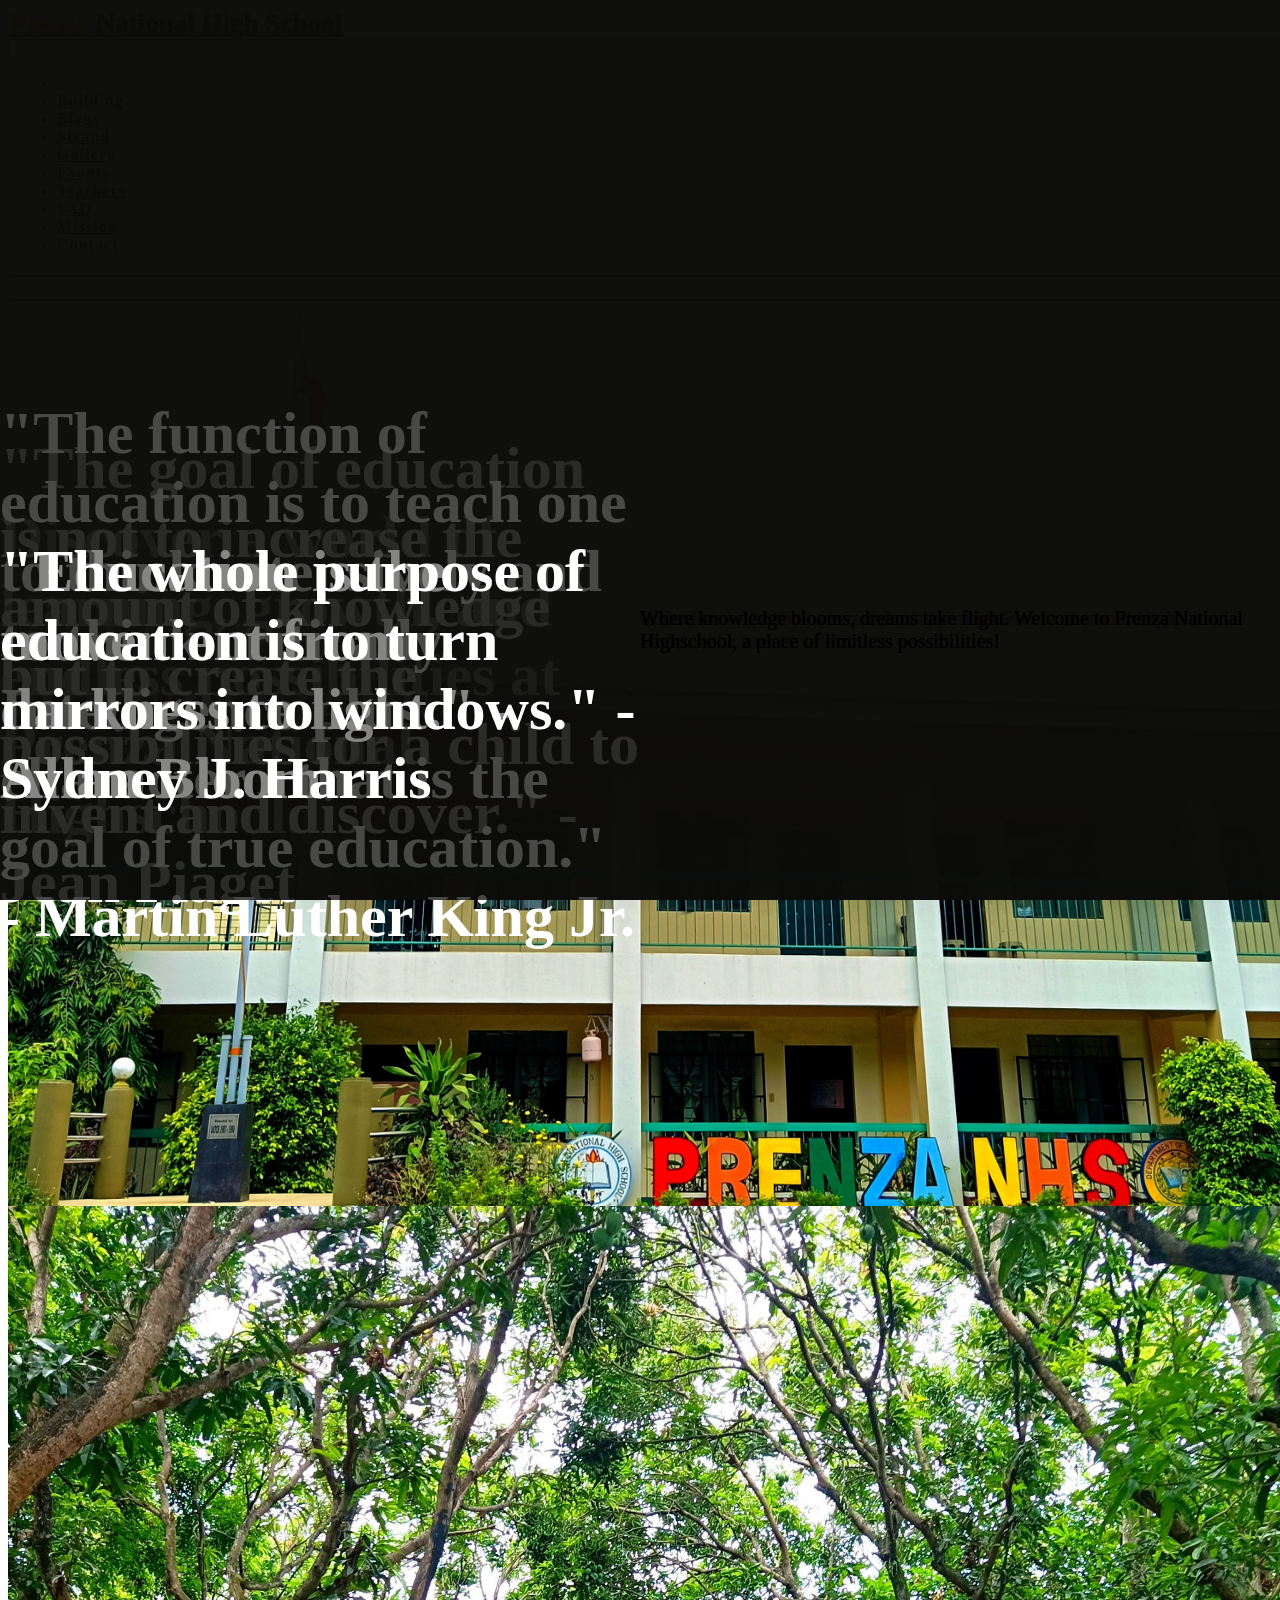
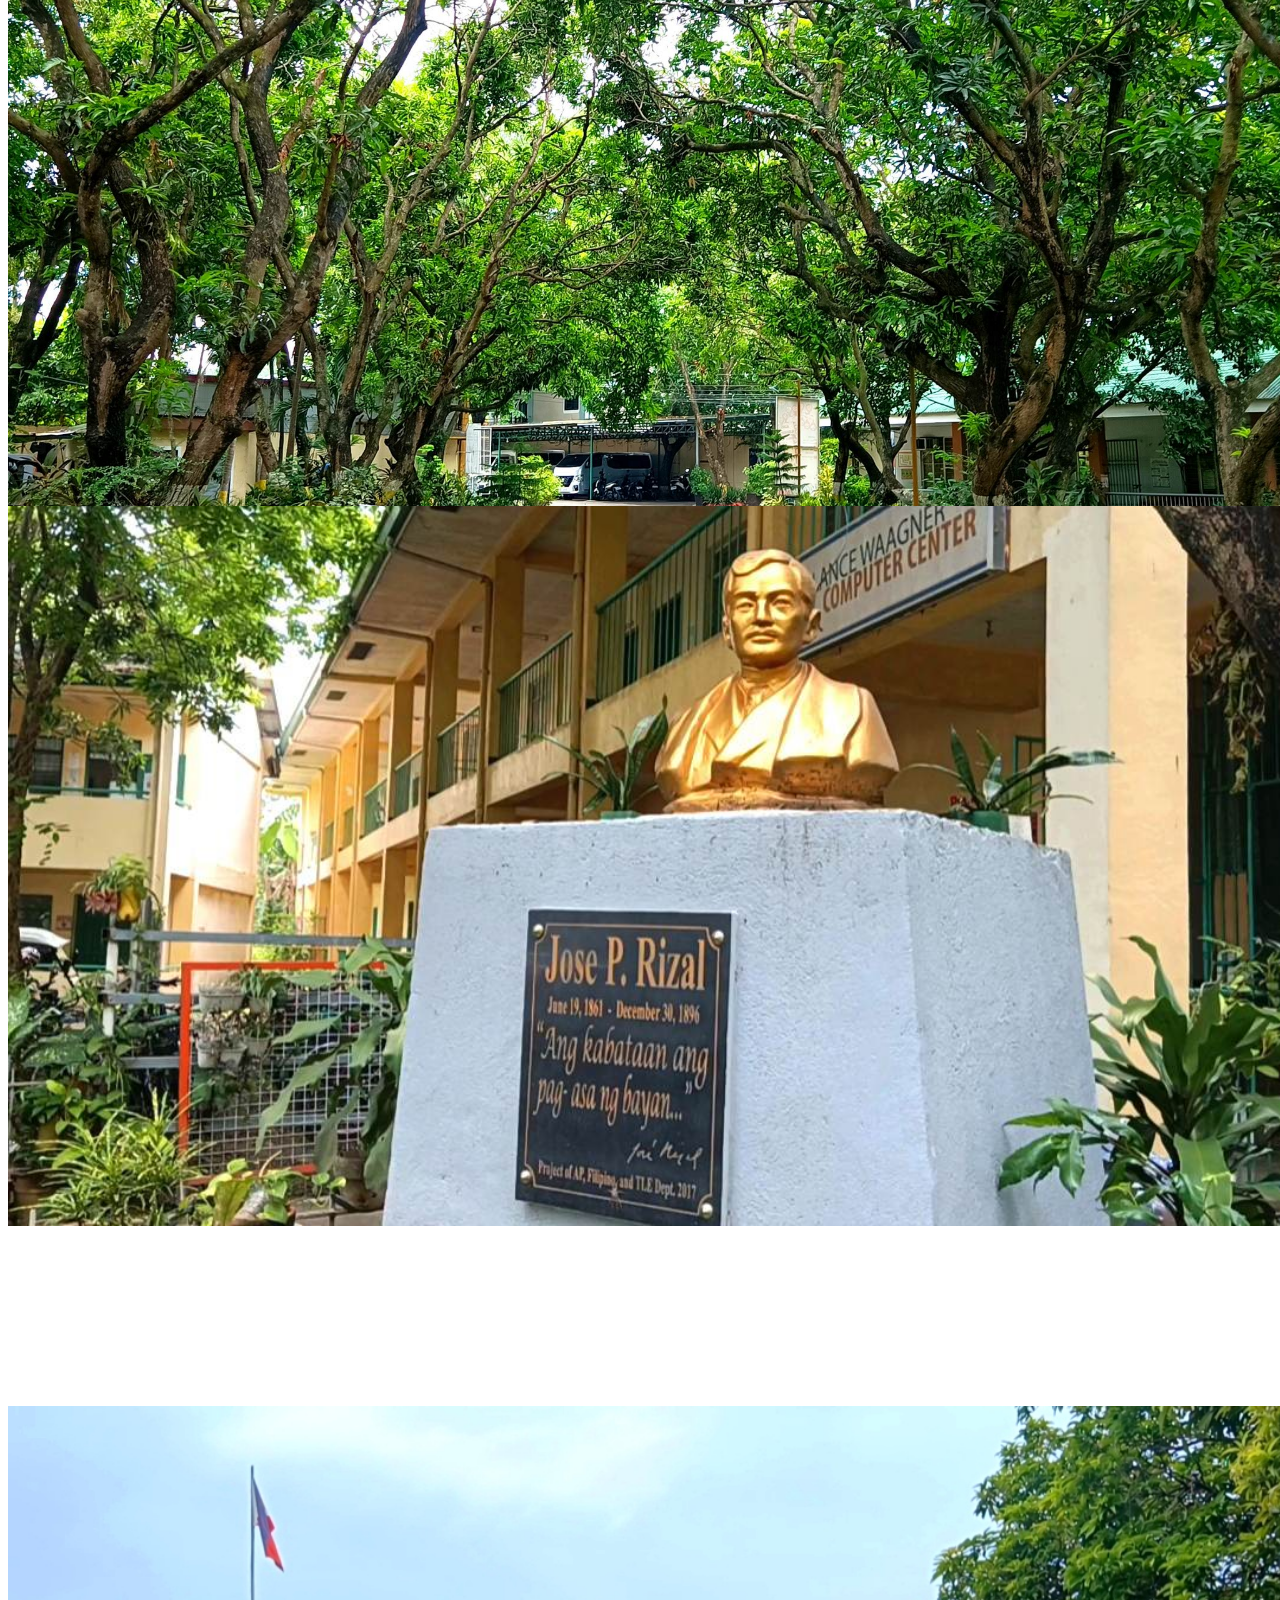
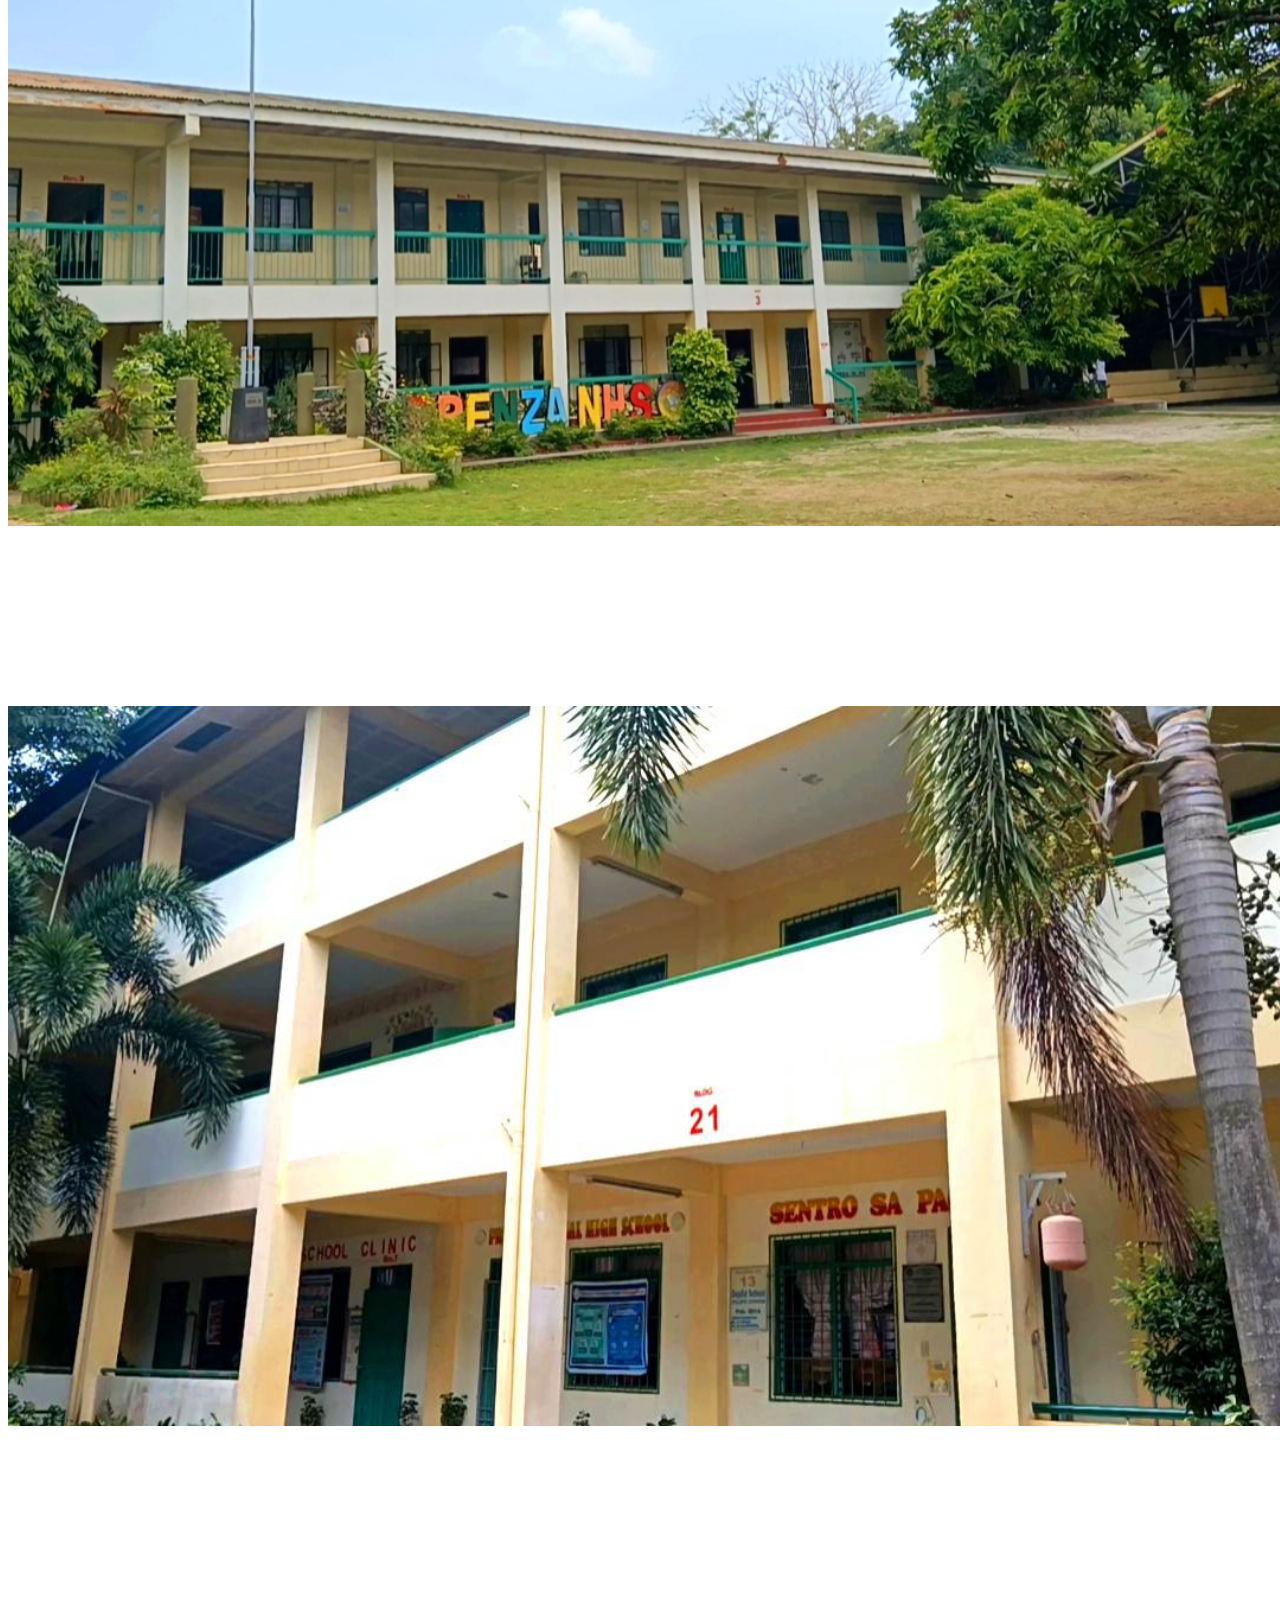
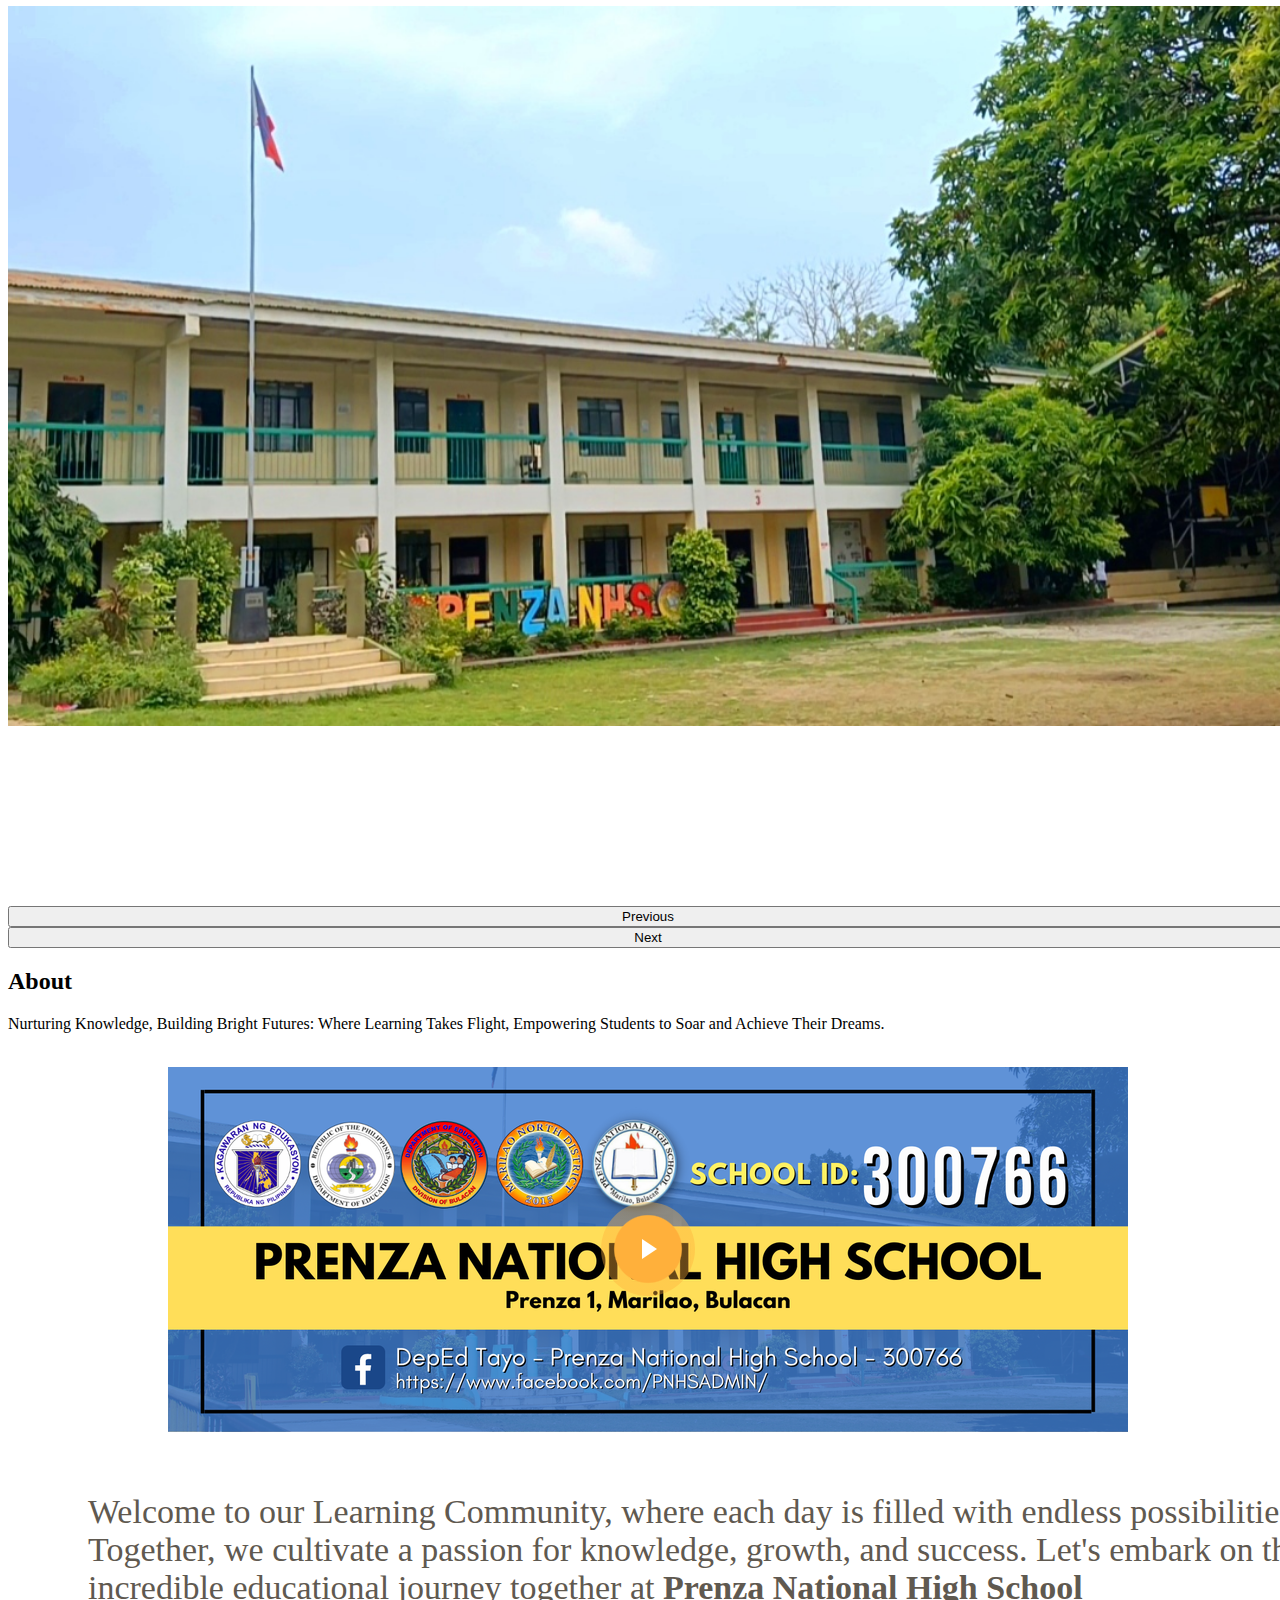
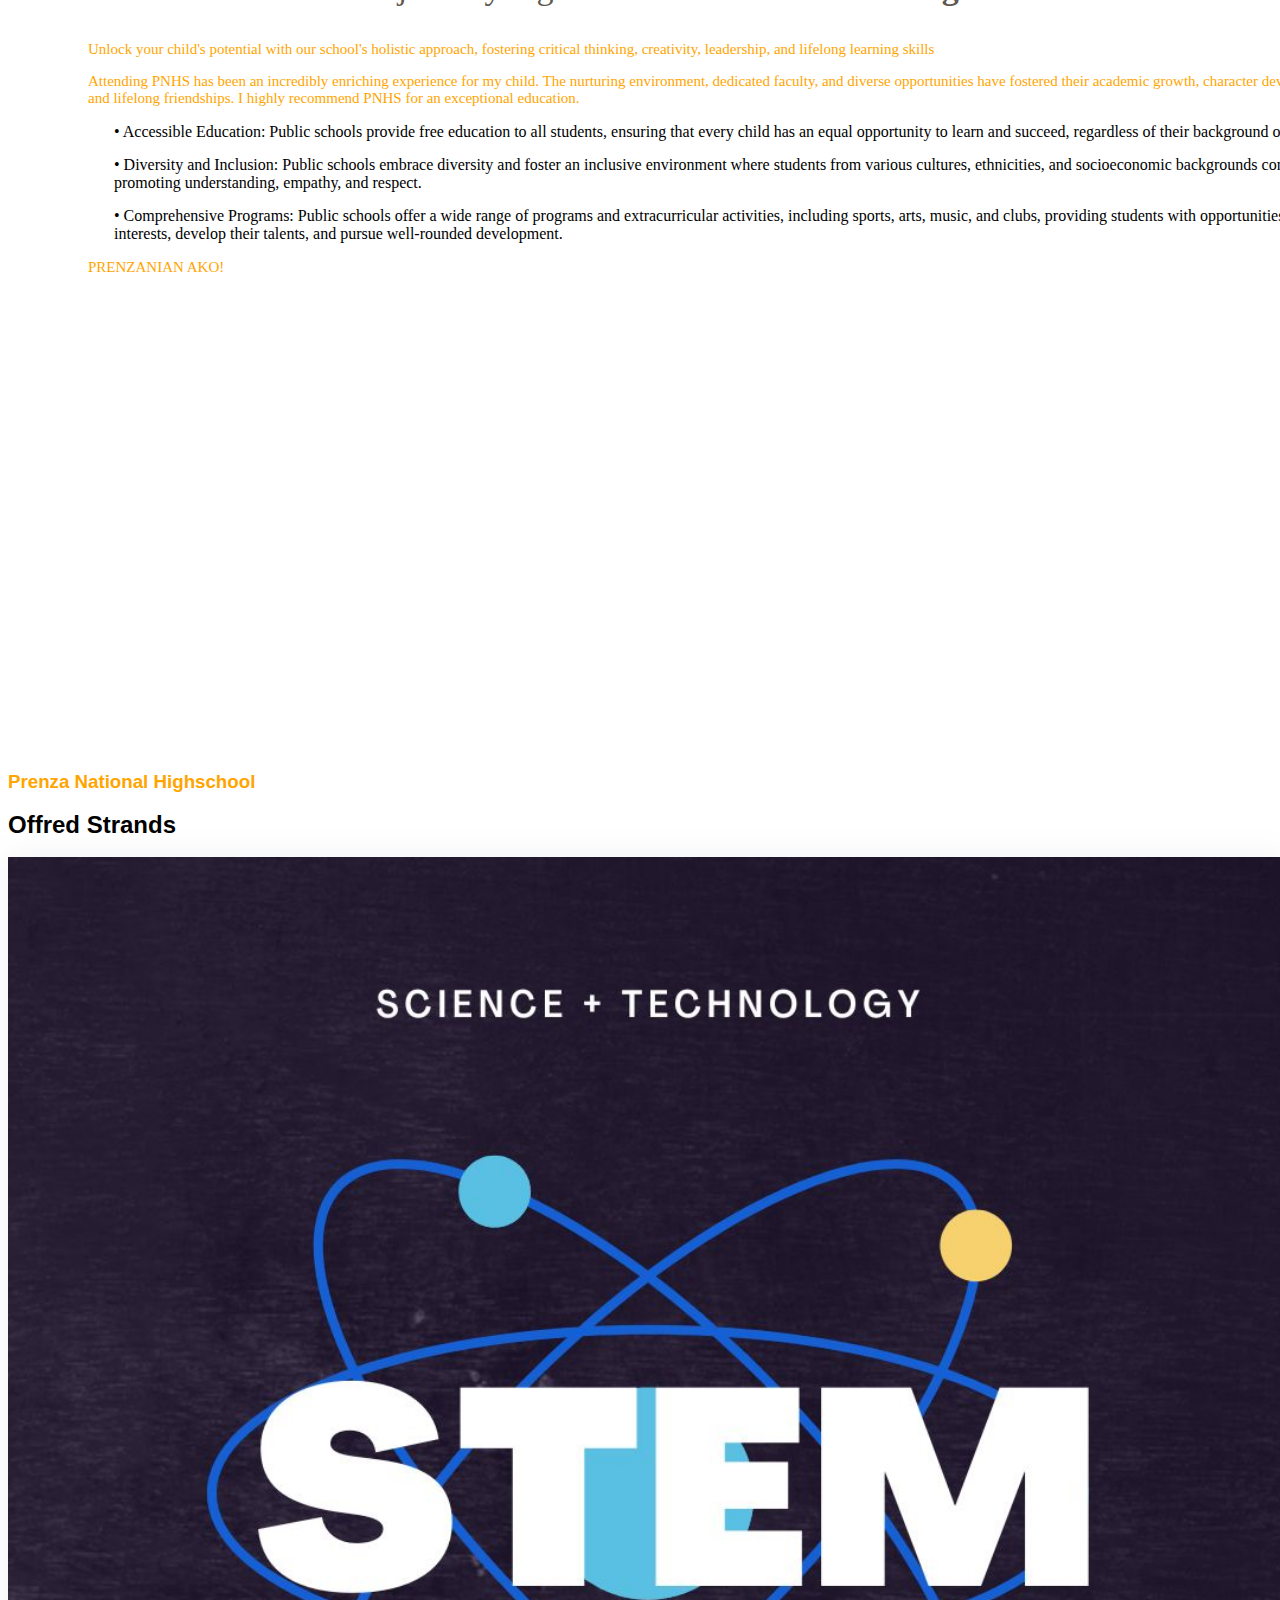
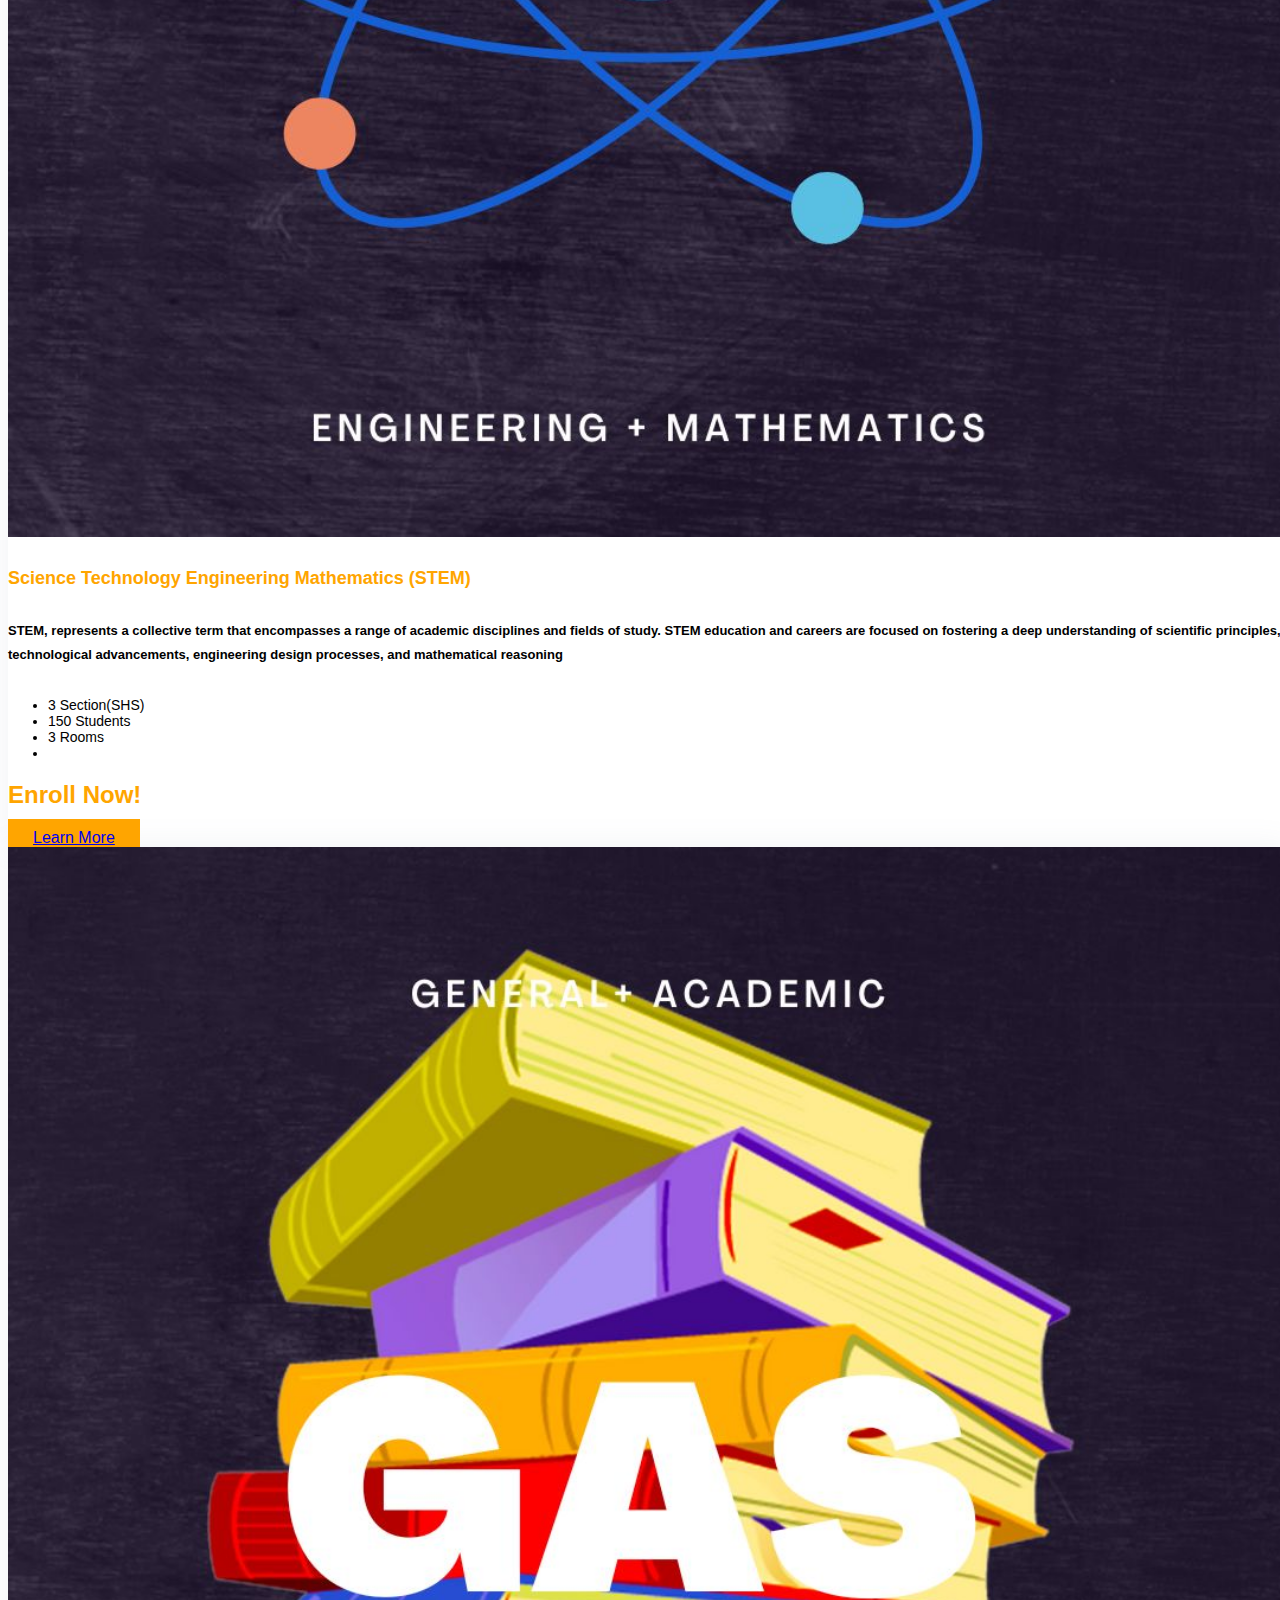
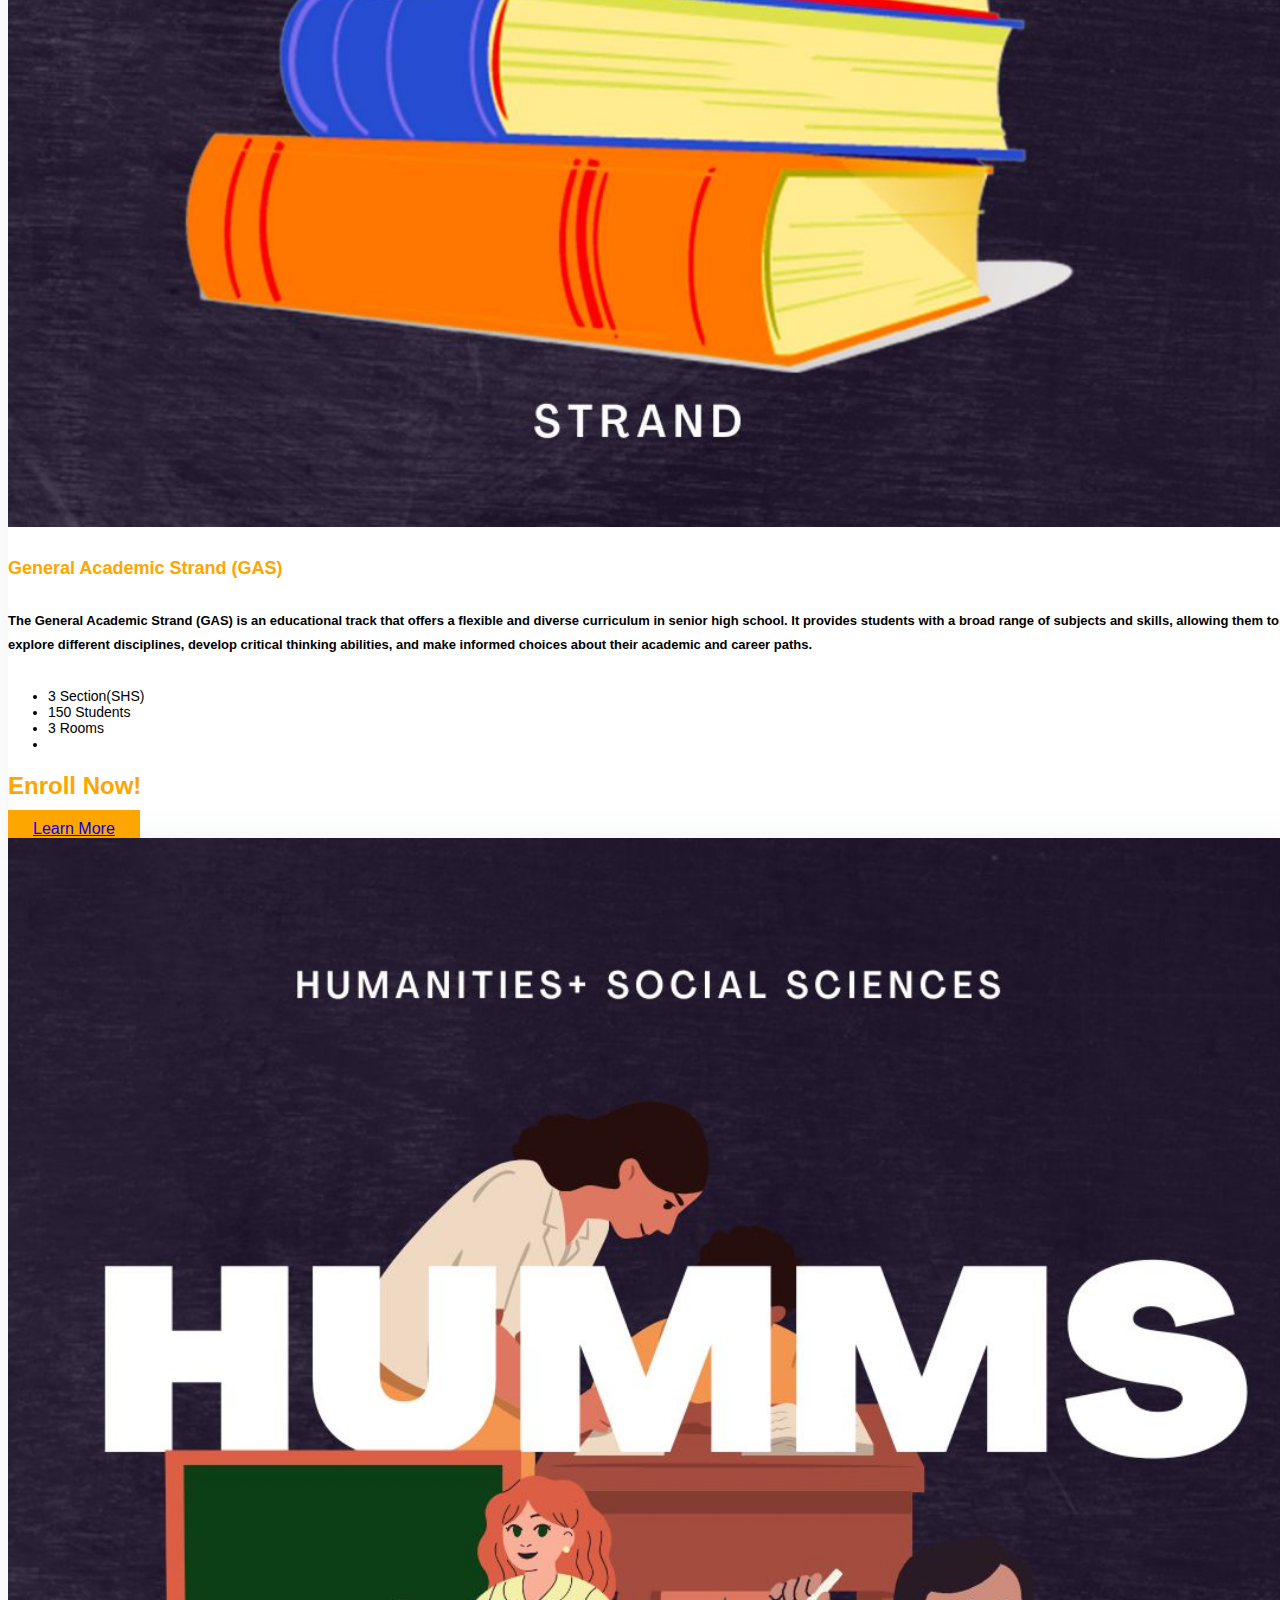
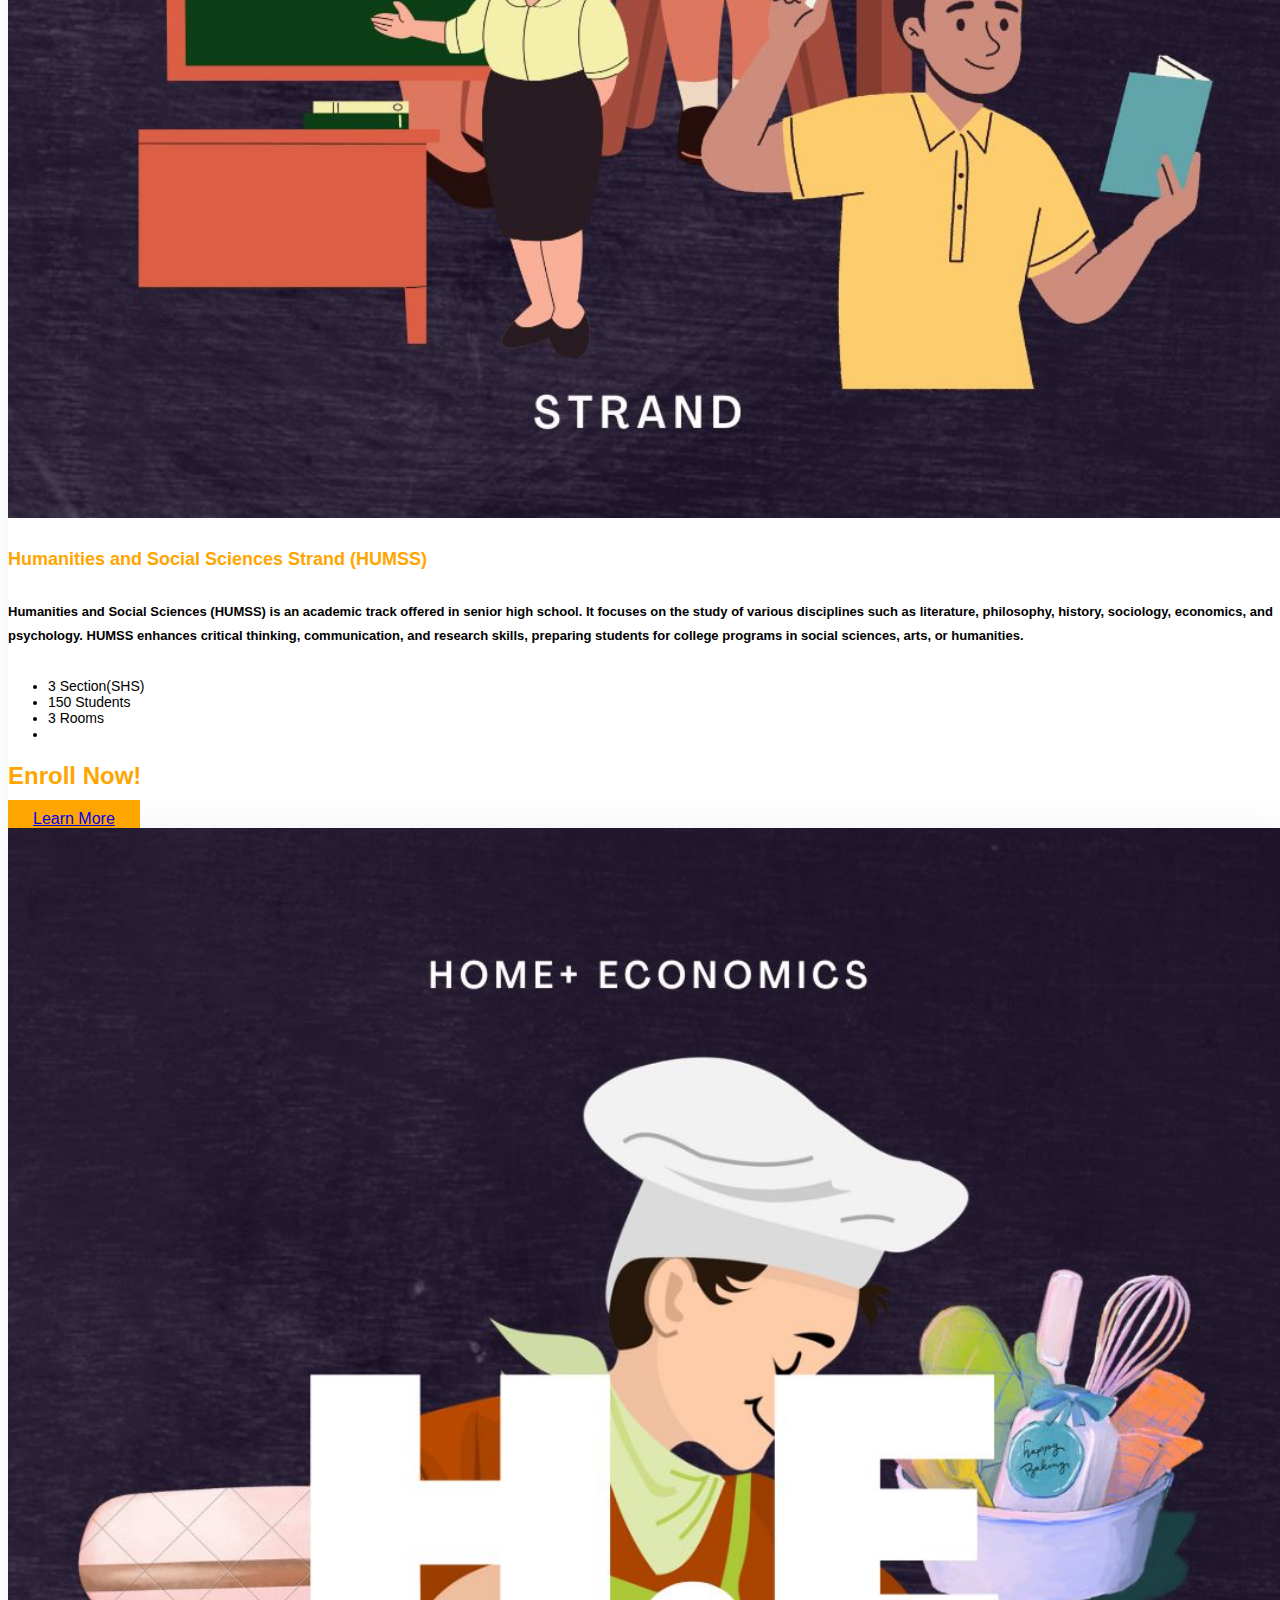
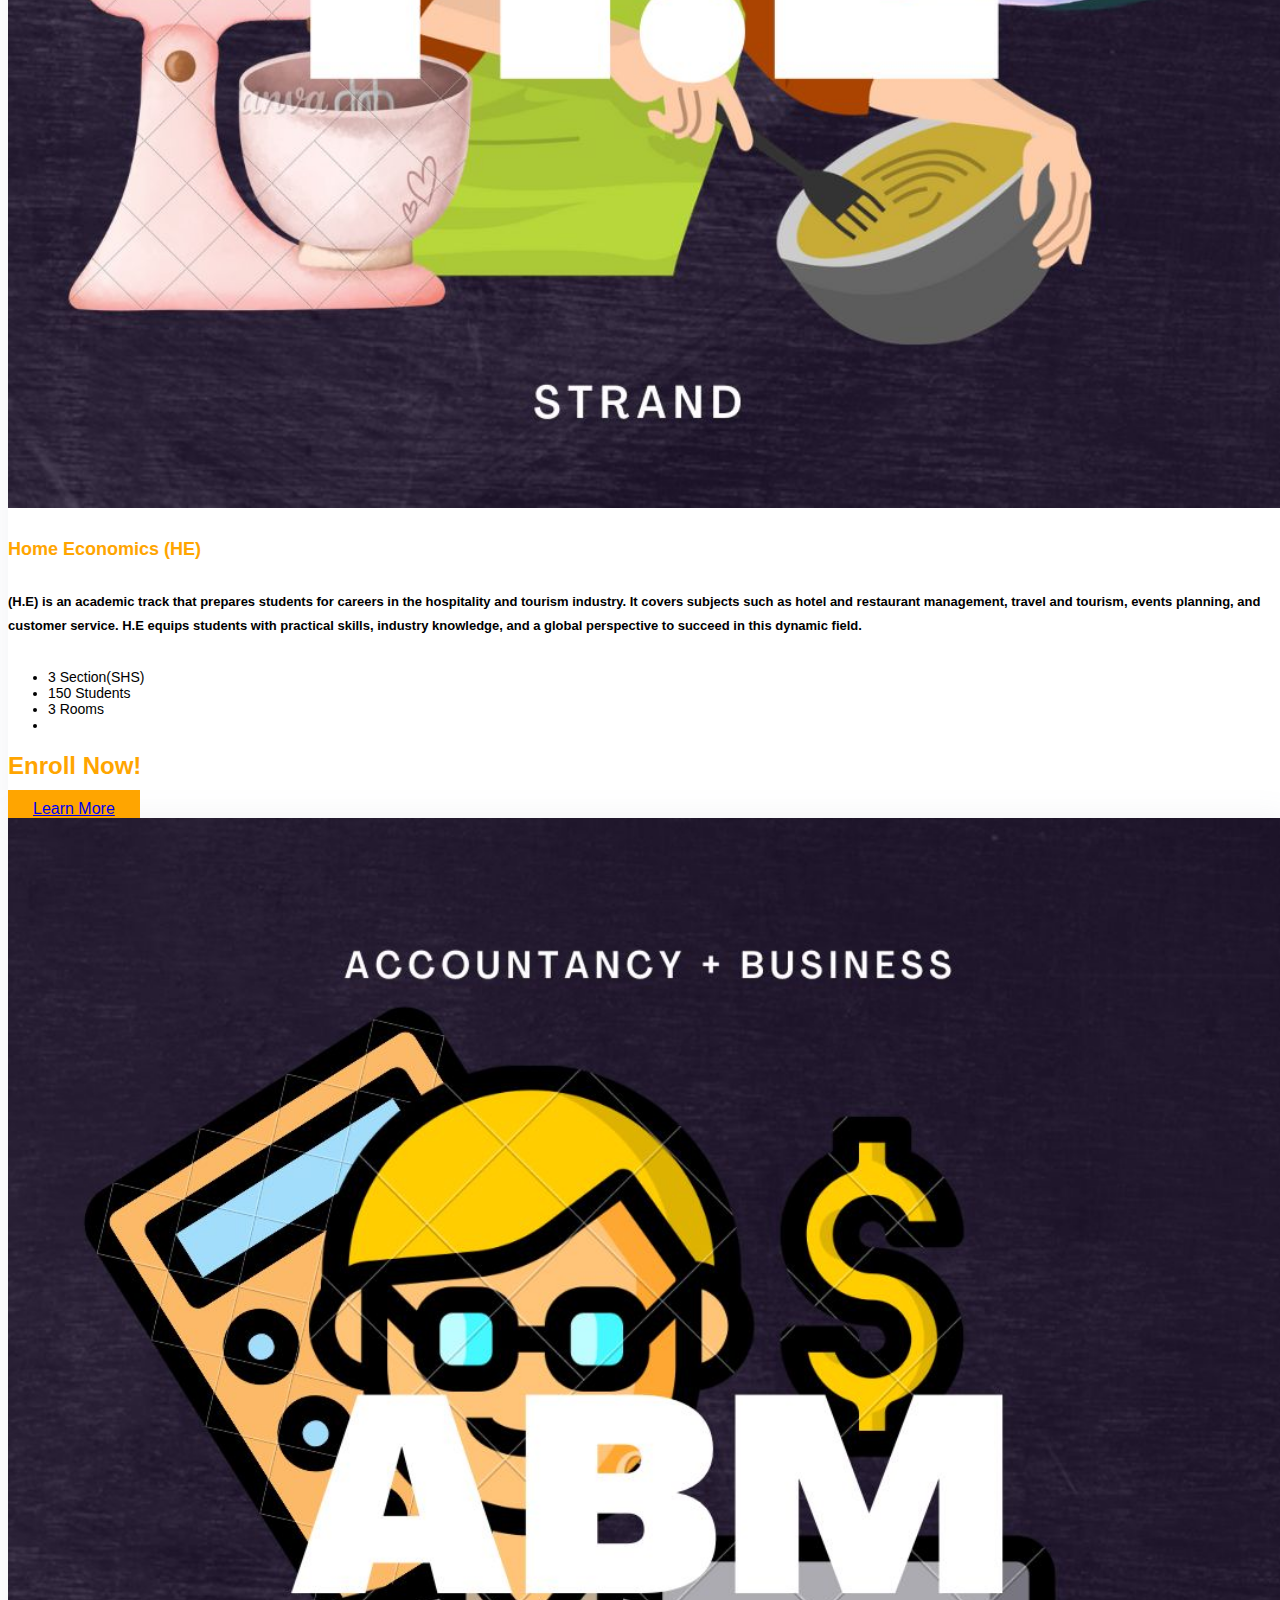
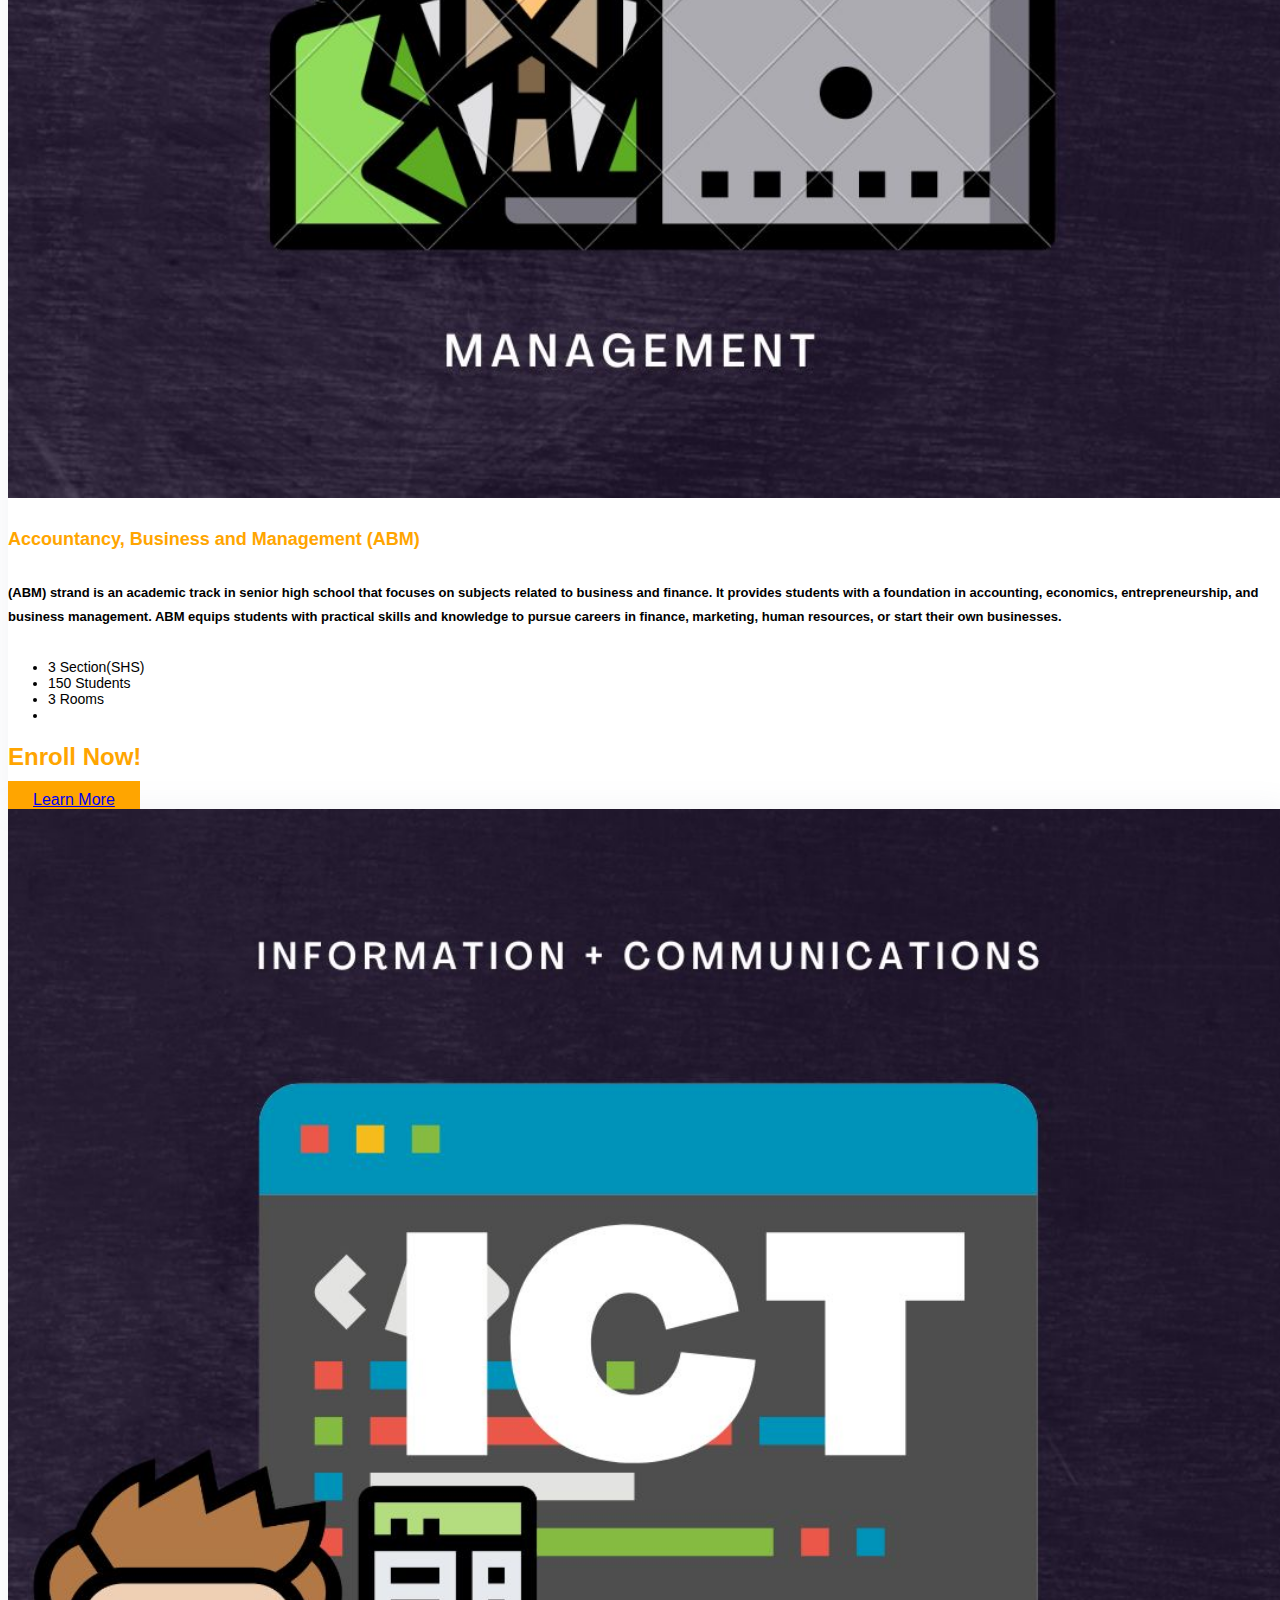
<file: index.html>
<html lang="en">
<head>
    <meta charset="UTF-8">
    <meta http-equiv="X-UA-Compatible" content="IE=edge">
    <meta name="viewport" content="width=device-width, initial-scale=1, shrink-to-fit=no">
    <title>Prenza National Highschool</title>

    <link rel="stylesheet" href="style.css">

    <!-- Bootstrap Link -->
    <link href="https://cdn.jsdelivr.net/npm/bootstrap@5.0.2/dist/css/bootstrap.min.css" rel="stylesheet" integrity="sha384-EVSTQN3/azprG1Anm3QDgpJLIm9Nao0Yz1ztcQTwFspd3yD65VohhpuuCOmLASjC" crossorigin="anonymous">
    <!-- Bootstrap Link -->

     <!-- Bootstrap Link -->
    <link rel="stylesheet" href="https://cdnjs.cloudflare.com/ajax/libs/font-awesome/6.3.0/css/all.min.css">
    <!-- Bootstrap Link -->

    <!-- Link Swiper's CSS -->
    <link rel="stylesheet" href="https://unpkg.com/swiper/swiper-bundle.min.css"/>


    <!-- Font Awesome Cdn -->
    <link rel="stylesheet" href="https://cdnjs.cloudflare.com/ajax/libs/font-awesome/6.2.1/css/all.min.css">
    <!-- Font Awesome Cdn -->
 
    <!-- Google Fonts -->
    <link rel="preconnect" href="https://fonts.googleapis.com">
    <link rel="preconnect" href="https://fonts.gstatic.com" crossorigin>
    <link href="https://fonts.googleapis.com/css2?family=Roboto:wght@500&display=swap" rel="stylesheet">
    <!-- Google Fonts -->
    
    

</head>

<body>
  
    <!--============================================== Navbar Start ==================================================-->
    <nav class="navbar navbar-expand-lg" id="navbar">
        <div class="container">
          <a class="navbar-brand" href="index.html" id="logo"><span>Prenza</span> National High School</a>
          <button class="navbar-toggler" type="button" data-bs-toggle="collapse" data-bs-target="#mynavbar">
            <span><i class="fa-solid fa-bars"></i></span>
          </button>
          <div class="collapse navbar-collapse" id="mynavbar">
            <ul class="navbar-nav me-auto">
              <li class="nav-item">
                <a class="nav-link" href="#about"></a>
              </li>
              <li class="nav-item">
                <a class="nav-link" href="#building">Building</a>
              </li>
              <li class="nav-item">
                <a class="nav-link" href="blogs.html">Blogs</a>
              </li>
              <li class="nav-item">
                <a class="nav-link" href="#Strands">Strand</a>
              </li>
              <li class="nav-item">
                <a class="nav-link" href="gallery.html">Gallery</a>
              </li>
              <li class="nav-item">
                <a class="nav-link" href="event.html">Events</a>
              </li>
              <li class="nav-item">
                <a class="nav-link" href="slider.html">Teachers</a>
              </li>
              <li class="nav-item">
                <a class="nav-link active" href="#FAQ">FAQ</a>
              </li>
              <li class="nav-item">
                <a class="nav-link active" href="#Mission">Mission</a>
              </li>
              <li class="nav-item">
                <a class="nav-link" href="#contact">Contact</a>
              </li>
            </ul>
           
           
          </div>
        </div>
      </nav>
    <!--======================================================= Navbar End======================================================================== -->










    <!--======================================================= slider start======================================================================== -->
    <div id="carouselExampleCaptions" class="carousel slide mb-3" data-bs-ride="carousel">
      <div class="carousel-indicators">
          <button type="button" data-bs-target="#carouselExampleCaptions" data-bs-slide-to="0" class="active"
              aria-current="true" aria-label="Slide 1"></button>
          <button type="button" data-bs-target="#carouselExampleCaptions" data-bs-slide-to="1"
              aria-label="Slide 2"></button>
          <button type="button" data-bs-target="#carouselExampleCaptions" data-bs-slide-to="2"
              aria-label="Slide 3"></button>
              <button type="button" data-bs-target="#carouselExampleCaptions" data-bs-slide-to="3"
              aria-label="Slide 4"></button>
              <button type="button" data-bs-target="#carouselExampleCaptions" data-bs-slide-to="4"
              aria-label="Slide 5"></button>
              <button type="button" data-bs-target="#carouselExampleCaptions" data-bs-slide-to="5"
              aria-label="Slide 6"></button>
      </div>
      <div class="carousel-inner">
          <div class="carousel-item active">
              <img class="img-fluid w-100 h-100 overflow-hidden"
                  src="images/14.jpg"
                  class="d-block w-100" alt="...">
              <div class="carousel-caption d-block">
                  <h5>WELCOME PRENZANIANS!</h5>
                  <p>Ignite learning, empower minds, welcome to Prenza National Highschool Webpage.</p>
              </div>
          </div>
          <div class="carousel-item">
              <img class="img-fluid w-100 h-100 overflow-hidden"
                  src="images/23.jpg"
                  class="d-block w-100" alt="...">
              <div class="carousel-caption d-block">
                  <h5>Discover a world of learning, growth, and endless possibilities at Prenza National Highschool.</h5>
                  <p>Education is the most powerful weapon which you can use to change the world." - Nelson Mandela.</p>
              </div>
          </div>
          <div class="carousel-item">
              <img class="img-fluid w-100 h-100 overflow-hidden"
                  src="images/25.jpg"
                  class="d-block w-100" alt="...">
              <div class="carousel-caption d-block">
                  <h5>"The goal of education is not to increase the amount of knowledge but to create the possibilities for a child to invent and discover." - Jean Piaget</h5>
                  <p>Where knowledge blooms, dreams take flight. Welcome to Prenza National Highschool, a place of limitless possibilities!</p>
              </div>
          </div>

          <div class="carousel-item">
            <img class="img-fluid w-100 h-100 overflow-hidden"
                src="images/15.jpg"
                class="d-block w-100" alt="...">
            <div class="carousel-caption d-block">
                <h5>"The function of education is to teach one to think intensively and to think critically. Intelligence plus character - that is the goal of true education." - Martin Luther King Jr.</h5>
                <p>Where knowledge blooms, dreams take flight. Welcome to Prenza National Highschool, a place of limitless possibilities!</p>
            </div>
        </div>

        <div class="carousel-item">
          <img class="img-fluid w-100 h-100 overflow-hidden"
              src="images/24.jpg"
              class="d-block w-100" alt="...">
          <div class="carousel-caption d-block">
              <h5>"Education is the movement from darkness to light." - Allan Bloom</h5>
              <p>Where knowledge blooms, dreams take flight. Welcome to Prenza National Highschool, a place of limitless possibilities!</p>
          </div>
      </div>

      <div class="carousel-item">
        <img class="img-fluid w-100 h-100 overflow-hidden"
            src="images/15.jpg"
            class="d-block w-100" alt="...">
        <div class="carousel-caption d-block">
            <h5>"The whole purpose of education is to turn mirrors into windows." - Sydney J. Harris</h5>
            <p>Where knowledge blooms, dreams take flight. Welcome to Prenza National Highschool, a place of limitless possibilities!</p>
        </div>
    </div>

      </div>
      <button class="carousel-control-prev" type="button" data-bs-target="#carouselExampleCaptions"
          data-bs-slide="prev">
          <span class="carousel-control-prev-icon" aria-hidden="true"></span>
          <span class="visually-hidden">Previous</span>
      </button>
      <button class="carousel-control-next" type="button" data-bs-target="#carouselExampleCaptions"
          data-bs-slide="next">
          <span class="carousel-control-next-icon" aria-hidden="true"></span>
          <span class="visually-hidden">Next</span>
      </button>
  </div>
 <!--======================================================= End======================================================================== -->
   

   







 <!-- =======================================================About Section =======================================================================================-->

 <main id="main">
  <section id="about" class="about mt-5">
      <div class="container-fluid">
          <h2 class="h1-responsive font-weight-bold text-center my-2">About</h2>
          <!--Section description-->
          <p class="text-center w-responsive mx-auto mb-1">Nurturing Knowledge, Building
             Bright Futures: Where Learning Takes
             Flight, Empowering Students to Soar and Achieve Their Dreams.</p>
          <div class="row  pt-5 pb-5">

              <div class="col-lg-5 align-items-stretch video-box"
                  style='background-image: url("images/PNH.png");'>
                  <a href="https://youtu.be/B3cb9yGE2C8" class="venobox play-btn mb-4"
                      data-vbtype="video" data-autoplay="true"></a>
              </div>

              <div class="col-lg-7 d-flex flex-column justify-content-center align-items-stretch">

                  <div class="content">
                      <h3>Welcome to our Learning Community, where each day is filled with endless possibilities. Together, we cultivate a passion for 
                        knowledge, growth, and success. Let's embark on this incredible educational journey together at <strong>Prenza National High School</strong></h3>
                      <p>
                        Unlock your child's potential with our school's holistic approach, fostering 
                        critical thinking, creativity, leadership, and lifelong learning skills
                      </p>
                      <p class="font-italic">
                        Attending PNHS has been an incredibly enriching experience for my child. The nurturing environment, dedicated faculty, and diverse opportunities have fostered their academic growth, character development, and lifelong friendships. I highly recommend PNHS for an exceptional education.
                      </p>
                      <ul>
                          <li><i class="bx bx-check-double"></i> • Accessible Education: Public schools provide free education to all students, ensuring that every child has an equal opportunity to learn and succeed, regardless of their background or financial status.</li>
                          <li><i class="bx bx-check-double"></i> • Diversity and Inclusion: Public schools embrace diversity and foster an inclusive environment where students from various cultures, ethnicities, and socioeconomic backgrounds come together, promoting understanding, empathy, and respect.</li>
                          <li><i class="bx bx-check-double"></i> • Comprehensive Programs: Public schools offer a wide range of programs and extracurricular activities, including sports, arts, music, and clubs, providing students with opportunities to explore their interests, develop their talents, and pursue well-rounded development.</li>
                      </ul>
                      <p>
                         PRENZANIAN AKO!
                      </p>
                  </div>

              </div>

          </div>

      </div>
  </section>
  <!--===================================================================================== End About Section===================================================== -->


 
         
        
         
          
         
         
         

  

<!--========================================================map start=============================================================================== -->

<section id="map">
      
      
  <p><iframe src="https://www.google.com/maps/embed?pb=!1m18!1m12!1m3!1d3857.7446630206464!2d120.98062627596455!3d14.783407072573144!2m3!1f0!2f0!3f0!3m2!1i1024!2i768!4f13.1!3m3!1m2!1s0x3397adfc640bca89%3A0x2222de97ae8d0bb!2sPrenza%20National%20High%20School!5e0!3m2!1sen!2sph!4v1686481418516!5m2!1sen!2sph"
     width="600" height="450" style="border:0;" allowfullscreen="" loading="lazy" referrerpolicy="no-referrer-when-downgrade"></iframe></p>
 </div>
  </section>


<!--================================================================map end==================================================================================== -->





<!--===================================================================================== start Section===================================================== -->
<div class="pricing4 py-5 bg-light">
  <div class="container">
    <!-- Row  -->
    <div class="row justify-content-center">
      <div class="col-md-8 text-center">
        <h3 class="mb-3">Prenza National Highschool</h3>
        <h2 class="subtitle font-weight-normal"> Offred Strands</h2>
      </div>
    </div>
    <!-- Row  -->
    <div class="row mt-4" id="Strands">
      <!-- Column -->
      <div class="col-md-4">
        <div class="card card-shadow border-0 mb-4">
          <img class="card-img-top" src="images/uu.jpg" alt="wrappixel kit">
          <div class="p-3">
            <h5 class="font-weight-medium mb-0">Science Technology Engineering Mathematics (STEM)</h5>
            <h6 class="subtitle font-13"> STEM, represents a collective term that encompasses a range of academic disciplines and fields of study. STEM education and careers are focused on fostering a
               deep understanding of scientific principles, technological advancements, engineering design processes, and mathematical reasoning</h6>
            <ul class="list-inline font-14 mt-3">
              <li class="py-1"><i class="icon-check text-success"></i> 3 Section(SHS) </li>
              <li class="py-1"><i class="icon-check text-success"></i> 150 Students</li>
              <li class="py-1"><i class="icon-check text-success"></i> 3 Rooms </li>
              <li class="py-1"><i class="icon-check text-success"></i> </li>
            </ul>
            <div class="d-flex mt-3 align-items-center">
              <h2 class="price">Enroll Now!<small></small></h2>
              <div class="ml-auto"><a class="btn btn-danger-gradiant rounded-pill text-white btn-md border-0" href="stem.html">Learn More</a></div>
            </div>
          </div>
        </div>
      </div>

 


      <!-- Column -->
      <div class="col-md-4">
        <div class="card card-shadow border-0 mb-4">
          <img class="card-img-top" src="images/nn.jpg" alt="wrappixel kit">
          <div class="p-3">
            <h5 class="font-weight-medium mb-0">General Academic Strand (GAS)</h5>
            <h6 class="subtitle font-13"> The General Academic Strand (GAS) is an educational track that offers a flexible and diverse curriculum in senior high school. It provides students with a broad range of subjects and skills, allowing them to explore different disciplines, develop critical thinking abilities, and make informed choices about their academic and career paths.</h6>
            <ul class="list-inline font-14 mt-3">
              <li class="py-1"><i class="icon-check text-success"></i> 3 Section(SHS) </li>
              <li class="py-1"><i class="icon-check text-success"></i> 150 Students</li>
              <li class="py-1"><i class="icon-check text-success"></i> 3 Rooms </li>
              <li class="py-1"><i class="icon-check text-success"></i> </li>
            </ul>
            <div class="d-flex mt-3 align-items-center">
              <h2 class="price">Enroll Now!<small></small></h2>
              <div class="ml-auto"><a class="btn btn-danger-gradiant rounded-pill text-white btn-md border-0" href="gas.html">Learn More</a></div>
            </div>
          </div>
        </div>
      </div>

 <!-- Column -->
 <div class="col-md-4">
  <div class="card card-shadow border-0 mb-4">
    <img class="card-img-top" src="images/ee.jpg" alt="wrappixel kit">
    <div class="p-3">
      <h5 class="font-weight-medium mb-0">Humanities and Social Sciences Strand (HUMSS)</h5>
      <h6 class="subtitle font-13"> Humanities and Social Sciences (HUMSS) is an academic track offered in senior high school. It focuses on the study of various disciplines such as literature, philosophy, history, sociology, economics, and psychology. HUMSS enhances critical thinking, communication, and research skills, preparing students for college programs in social sciences, arts, or humanities.</h6>
      <ul class="list-inline font-14 mt-3">
        <li class="py-1"><i class="icon-check text-success"></i> 3 Section(SHS) </li>
        <li class="py-1"><i class="icon-check text-success"></i> 150 Students</li>
        <li class="py-1"><i class="icon-check text-success"></i> 3 Rooms </li>
        <li class="py-1"><i class="icon-check text-success"></i> </li>
      </ul>
      <div class="d-flex mt-3 align-items-center">
        <h2 class="price">Enroll Now!<small></small></h2>
        <div class="ml-auto"><a class="btn btn-danger-gradiant rounded-pill text-white btn-md border-0" href="humms.html">Learn More</a></div>
      </div>
    </div>
  </div>
</div>


 <!-- Column -->
 <div class="col-md-4">
  <div class="card card-shadow border-0 mb-4">
    <img class="card-img-top" src="images/ww.jpg" alt="wrappixel kit">
    <div class="p-3">
      <h5 class="font-weight-medium mb-0">Home Economics (HE)</h5>
      <h6 class="subtitle font-13"> (H.E) is an academic track that prepares students for careers in the hospitality and tourism industry. It covers subjects such as hotel and restaurant management, travel and tourism, events planning, and customer service. H.E equips students with practical skills, industry knowledge, and a global perspective to succeed in this dynamic field.
      </h6>
      <ul class="list-inline font-14 mt-3">
        <li class="py-1"><i class="icon-check text-success"></i> 3 Section(SHS) </li>
        <li class="py-1"><i class="icon-check text-success"></i> 150 Students</li>
        <li class="py-1"><i class="icon-check text-success"></i> 3 Rooms </li>
        <li class="py-1"><i class="icon-check text-success"></i> </li>
      </ul>
      <div class="d-flex mt-3 align-items-center">
        <h2 class="price">Enroll Now!<small></small></h2>
        <div class="ml-auto"><a class="btn btn-danger-gradiant rounded-pill text-white btn-md border-0" href="h.e.html">Learn More</a></div>
      </div>
    </div>
  </div>
</div>

 <!-- Column -->
 <div class="col-md-4">
  <div class="card card-shadow border-0 mb-4">
    <img class="card-img-top" src="images/yy.jpg" alt="wrappixel kit">
    <div class="p-3">
      <h5 class="font-weight-medium mb-0">Accountancy, Business and Management (ABM)</h5>
      <h6 class="subtitle font-13"> (ABM) strand is an academic track in senior high school that focuses on subjects related to business and finance. It provides students with a foundation in accounting, economics, entrepreneurship, and business management. ABM equips students with practical skills and knowledge to pursue careers in finance, marketing, human resources, or start their own businesses.
      </h6>
      <ul class="list-inline font-14 mt-3">
        <li class="py-1"><i class="icon-check text-success"></i> 3 Section(SHS) </li>
        <li class="py-1"><i class="icon-check text-success"></i> 150 Students</li>
        <li class="py-1"><i class="icon-check text-success"></i> 3 Rooms </li>
        <li class="py-1"><i class="icon-check text-success"></i> </li>
      </ul>
      <div class="d-flex mt-3 align-items-center">
        <h2 class="price">Enroll Now!<small></small></h2>
        <div class="ml-auto"><a class="btn btn-danger-gradiant rounded-pill text-white btn-md border-0" href="abm.html">Learn More</a></div>
      </div>
    </div>
  </div>
</div>


      <!-- Column -->
      <div class="col-md-4">
        <div class="card card-shadow border-0 mb-4">
          <img class="card-img-top" src="images/rr.jpg" alt="wrappixel kit">
          <div class="p-3">
            <h5 class="font-weight-medium mb-0">Information Communication and Technology (ICT)</h5>
            <h6 class="subtitle font-13"> (ICT) is an academic track that focuses on the study and application of technology in various fields. It covers subjects such as computer programming, web development, networking, and digital media. ICT equips students with skills in coding, software development, data management, and prepares them for careers in IT, software engineering, digital marketing, and other technology-related fields.</h6>
            <ul class="list-inline font-14 mt-3">
              <li class="py-1"><i class="icon-check text-success"></i> 3 Section(SHS) </li>
              <li class="py-1"><i class="icon-check text-success"></i> 150 Students</li>
              <li class="py-1"><i class="icon-check text-success"></i> 3 Rooms </li>
              <li class="py-1"><i class="icon-check text-success"></i> </li>
            </ul>
            <div class="d-flex mt-3 align-items-center">
              <h2 class="price">Enroll Now!<small></small></h2>
              <div class="ml-auto"><a class="btn btn-danger-gradiant rounded-pill text-white btn-md border-0" href="ict.html">Learn More</a></div>
            </div>
          </div>
        </div>
      </div>




<!--===========================================================================  End========================================================================== -->



<!--============================================================================= start ====================================================================-->
<div class="blog-home3 py-5" id="building">
  <div class="container">
    <!-- Row  -->
    <div class="row justify-content-center">
      <!-- Column -->
      <div class="col-md-8 text-center">
        <h3 class="my-3"> PNHS BUILDINGS </h3>
        <h6 class="subtitle font-weight-normal">A Foundation for Dreams: Where Knowledge Takes Flight </h6>
      </div>
      <!-- Column -->
      <!-- Column -->
    </div>
    <div class="row mt-4">
      <!-- Column -->
      <div class="col-lg-6">
        <div class="card border-0 mb-4">
          <a href="#"><img class="card-img-top" src="images/14.jpg" alt="wrappixel kit"></a>
          <div class="date-pos text-center text-white p-3 bg-success-gradiant">Building 1 &nbsp; &nbsp; SEPT 15, 2017</div>
          <h5 class="font-weight-medium mt-3"><a href="building.html" class="link text-decoration-none">Discovery Hall</a></h5>
          <p class="m-t-20">Designed to foster curiosity and exploration, Discovery Hall is a vibrant learning space where students engage in hands-on activities and experiment with new ideas. Its open layout encourages collaboration and creativity, with flexible seating arrangements and interactive displays that inspire a love for discovery. </p>
        </div>
      </div>
      <!-- Column -->
      <div class="col-lg-6">
        <div class="row">
          <!-- Column -->
          <div class="col-md-6">
            <div class="card border-0 mb-4">
              <a href="#"><img class="card-img-top" src="images/15.jpg" alt="wrappixel kit"></a>
              <div class="date-pos text-center text-white p-3 bg-success-gradiant">Building 2  &nbsp; &nbsp;</div>
              <h6 class="font-weight-medium mt-3"><a href="building.html" class="link text-decoration-none">Innovation Lab</a></h6>
            </div>
          </div>
          <!-- Column -->
          <div class="col-md-6">
            <div class="card border-0 mb-4">
              <a href="#"><img class="card-img-top" src="images/21.jpg" alt="wrappixel kit"></a>
              <div class="date-pos text-center text-white p-3 bg-success-gradiant">Building 3  &nbsp; &nbsp; </div>
              <h6 class="font-weight-medium mt-3"><a href="building.html" class="link text-decoration-none">Wisdom Room</a></h6>
            </div>
          </div>
          <!-- Column -->
          <div class="col-md-6">
            <div class="card border-0 mb-4">
              <a href="#"><img class="card-img-top" src="images/24.jpg" alt="wrappixel kit"></a>
              <div class="date-pos text-center text-white p-3 bg-success-gradiant">Building 4  &nbsp; &nbsp; </div>
              <h6 class="font-weight-medium mt-3"><a href="building.html" class="link text-decoration-none">Language Lab</a></h6>
            </div>
          </div>
          <!-- Column -->
          <div class="col-md-6">
            <div class="card border-0 mb-4">
              <a href="#"><img class="card-img-top" src="images/13.jpg"></a>
              <div class="date-pos text-center text-white p-3 bg-success-gradiant">Building 5  &nbsp; &nbsp; SEPT 15, 2017</div>
              <h6 class="font-weight-medium mt-3"><a href="building.html" class="link text-decoration-none">Mini Forest</a></h6>
            </div>
          </div>
          <!-- Column -->
        </div>
      </div>
      <!-- Column -->
    </div>
  </div>
</div>
 <!--=============================================================================end ====================================================================-->


  



    <!--========================================================================= About End ========================================================================-->

     
    <div class="py-5 service-17" id="Mission">
      <div class="container">
          <!-- Row  -->
          <div class="card-group">
              <!-- card  -->
              <div class="card mb-0">
                  <div class="card-body text-center">
                      <div class="p-3">
                          <div class="my-3 display-5 text-info-gradiant">MISSION</div>
                          <h5 class="font-weight-medium"></h5>
                          <p>To protect and promote the right of every Filipino to quality, equitable, culture-based, and complete basic education where:
                            Students learn in a child-friendly, gender-sensitive, safe and motivating environment
                            Teachers facilitate learning and constantly nurture every learner
                            Administrators and staff, as stewards of the institution, ensure an Henabling and supportive environment for effective learning to happen
                            Family, community and other stakeholders are actively engaged and share responsibility for developing lifelong learners</p>
                      </div>
                  </div>
              </div>
              <!-- card  -->
              <div class="card mb-0">
                  <img src="images/1.png" alt="wrapkit" />
              </div>
              <!-- card  -->
              <div class="card mb-0">
                  <div class="card-body text-center">
                      <div class="p-3">
                          <div class="my-3 display-5 text-info-gradiant">VISION</div>
                          <h5 class="font-weight-medium"></h5>
                          <p>We dream of Filipinos who passionately love their country and whose competencies and values enable them to realize their full potential and contribute meaningfully to building the nation.
                            We are a learner-centered public institution, the Department of Education continuously improves itself to better serve its stakeholders..</p>
                      </div>
                  </div>
              </div>
              <!-- card  -->
          </div>
          <div class="card-group">
              <!-- card  -->
              <div class="card mb-0">
                  <img src="images/2.png" alt="wrapkit" />
              </div>
              <!-- card  -->
              <div class="card mb-0">
                  <div class="card-body text-center">
                      <div class="p-3">
                          <div class="my-3 display-5 text-info-gradiant">CORE VALUES</div>
                          <h5 class="font-weight-medium"></h5>
                          <p><div>Maka-Diyos</div>
                            <div>Maka-tao</div>
                            <div> Makakalikasan</div>
                            <div>  Makabansa</div>
                           </p>
                      </div>
                  </div>
              </div>
              <!-- card  -->
              <!-- card  -->
              <div class="card mb-0">
                  <img src="images/3.png" alt="wrapkit" />
              </div>
          </div>
      </div>
  </div>


<!--============================================================================= banner start ====================================================================-->



    

   <!--================================================================== faq section start =================================================================-->

<section>
  <h1 class="title" id="FAQ">FAQ's</h1>

  <div class="questions-container">
      <div class="question">
          <button>
              <span>What academic programs and extracurricular activities does the school offer</span>
              <i class="fas fa-chevron-down d-arrow"></i>
          </button>
          <p>PNHS offer STEM,  ABM,  HUMMS, GAS, TVL, Strands
            Click the Offred Strand section to learn more.
          </p>
      </div>


      <div class="questions-container">
        <div class="question">
            <button>
                <span>Is school uniform required </span>
                <i class="fas fa-chevron-down d-arrow"></i>
            </button>
            <p>  wearing school uniforms is not required during the pre-pandemic period.but use ordinary clothes like plain white T-shirt </p>
        </div>

        


        <div class="questions-container">
          <div class="question">
              <button>
                  <span>What are the safety measures and security protocols implemented by the school?</span>
                  <i class="fas fa-chevron-down d-arrow"></i>
              </button>
              <p>Lorem ipsum dolor sit amet consectetur adipisicing elit. Natus corporis pariatur a maiores minus tempore magni nam beatae dolores omnis</p>
          </div>

          

        
      <div class="question">
          <button>
              <span>What is the school's policy on bullying and student safety?</span>
              <i class="fas fa-chevron-down d-arrow"></i>
          </button>
          <p>Lorem ipsum dolor sit amet consectetur adipisicing elit. Quasi laboriosam ea odit voluptate culpa quas explicabo.</p>
      </div>

      <div class="question">
          <button>
              <span>What are the school's hours of operation?</span>
              <i class="fas fa-chevron-down d-arrow"></i>
          </button>
          <p>The school operate start at 5 am to 5pm </p>
      </div>
  </div>
</section>

<!-- external js-->
<script src="function.js"></script>

<!--========================================================================faq section end =-================================================================-->

    



    

     <!--================================================================== Section contact Start======================================================================= -->
     <section class="book" id="contact">
        <div class="container">
  
          <div class="main-text">
            <h1><span>CONTACT</span></h1>
          </div>
          
          <div class="row">
  
            <div class="col-md-6 py-3 py-md-0">
              <div class="card">
                <img src="./images/JJ.png" alt="">
              </div>
            </div>
  
            <div class="col-md-6 py-3 py-md-0">
              <form action="https://formsubmit.co/markymartine69@gmail.com" method="POST">
  
                <input type="Name" class="form-control" placeholder="Name" required><br>
                <input type="Email" class="form-control" placeholder="Email" required><br>
                <textarea class="form-control" rows="5" name="text" placeholder="Enter Your Name & Details"></textarea>
                <input type="submit" value="Submit" class="submit" required>
  
              </form>
            </div>
  
          </div>
        </div>
      </section>
      <!--=================================================================================== Section Book End====================================================================================================================================== -->



     


      
       <!-- Footer Start -->
    <footer id="footer">
      <h1><span>Prenza </span>National High School</h1>
      <p>Prenzanian ako!</p>
      <div class="social-links">
        <i class="fa-brands fa-twitter"></i>
        <i class="fa-brands fa-facebook"></i>
        <i class="fa-brands fa-instagram"></i>
        <i class="fa-brands fa-youtube"></i>
       
      </div>
      <div class="credit">
        <p> Coded by <a href="#">Marc Erman DC. Martinez</a></p>
      </div>
      <div class="copyright">
        <p>&copy;Copyright Marc. All Rights Reserved</p>
      </div>
    </footer>
    <!-- Footer End -->

     

    
    <script src="https://cdn.jsdelivr.net/npm/bootstrap@5.0.2/dist/js/bootstrap.bundle.min.js" integrity="sha384-MrcW6ZMFYlzcLA8Nl+NtUVF0sA7MsXsP1UyJoMp4YLEuNSfAP+JcXn/tWtIaxVXM" crossorigin="anonymous"></script>

</body>
</html>
</file>
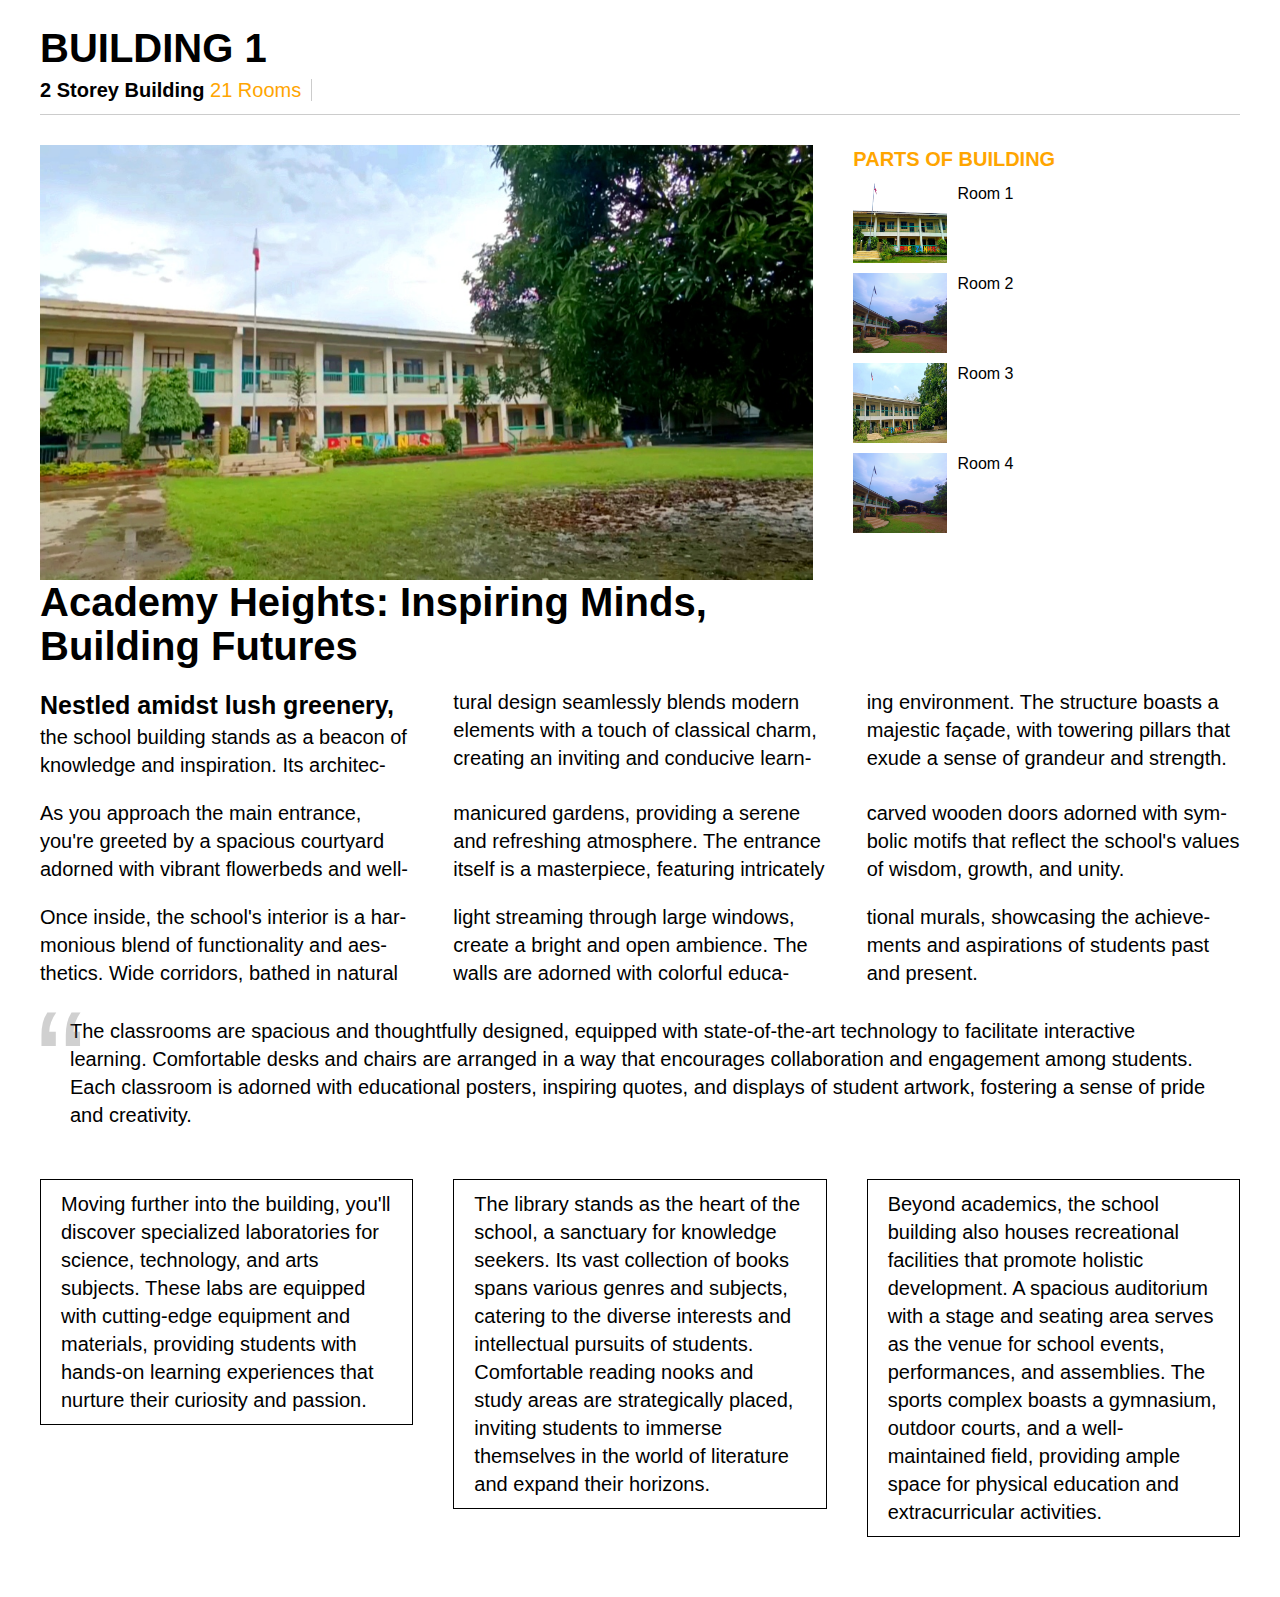
<file: building.html>
<html lang="en">
<head>
  <meta charset="UTF-8">
  <meta http-equiv="X-UA-Compatible" content="IE=edge">
  <meta name="viewport" content="width=device-width, initial-scale=1.0">
  <link rel="stylesheet" href="building.css">
  <title>Building</title>
</head>
<body>
  <div class="container">
    <header>
    <h1 class="heading-1">BUILDING 1</h1>
    <div class="sub-heading">
      <p>2 storey building <span>21 rooms</span></p>
      <p class="importent"></p>
    </div>
    </header>

    <div class="main">
      <div class="home">
        <div class="left">
          <img src="images/1.jpg" class="home-img" alt="Paper photo">

          <h2 class="heading-2">
            Academy Heights: Inspiring Minds, Building Futures
          </h2>
        </div>

        <div class="right">
          <h3 class="heading-3">PARTS OF BUILDING</h3>
          <div class="lists">
            <div class="list">
              <img src="images/14.jpg" alt="photo 1">
              <p>Room 1</p>
            </div>

            <div class="list">
              <img src="images/16.jpg" alt="photo 2">
              <p>Room 2</p>
            </div>

            <div class="list">
              <img src="images/15.jpg" alt="photo 3">
              <p>Room 3</p>
            </div>

            <div class="list">
              <img src="images/16.jpg" alt="photo 4">
              <p>Room 4</p>
            </div>
          </div>
        </div>
      </div>

      <article>
        <p>Nestled amidst lush greenery, the school building stands as a beacon of knowledge and inspiration. Its architectural design seamlessly blends modern elements with a touch of classical charm, creating an inviting and conducive learning environment. The structure boasts a majestic façade, with towering pillars that exude a sense of grandeur and strength.</p>

        <p>As you approach the main entrance, you're greeted by a spacious courtyard adorned with vibrant flowerbeds and well-manicured gardens, providing a serene and refreshing atmosphere. The entrance itself is a masterpiece, featuring intricately carved wooden doors adorned with symbolic motifs that reflect the school's values of wisdom, growth, and unity.</p>

        <p>Once inside, the school's interior is a harmonious blend of functionality and aesthetics. Wide corridors, bathed in natural light streaming through large windows, create a bright and open ambience. The walls are adorned with colorful educational murals, showcasing the achievements and aspirations of students past and present.</p>
      </article>
    </div>
  </div>

  <blockquote>
    The classrooms are spacious and thoughtfully designed, equipped with state-of-the-art technology to facilitate interactive learning. Comfortable desks and chairs are arranged in a way that encourages collaboration and engagement among students. Each classroom is adorned with educational posters, inspiring quotes, and displays of student artwork, fostering a sense of pride and creativity.
  </blockquote>

  <div class="cards">
    <div class="card">
      <h4 class="heading-4"></h4>
      <p>Moving further into the building, you'll discover specialized laboratories for science, technology, and arts subjects. These labs are equipped with cutting-edge equipment and materials, providing students with hands-on learning experiences that nurture their curiosity and passion.</p>
    </div>

    <div class="card">
      <h4 class="heading-4"></h4>
      <p>The library stands as the heart of the school, a sanctuary for knowledge seekers. Its vast collection of books spans various genres and subjects, catering to the diverse interests and intellectual pursuits of students. Comfortable reading nooks and study areas are strategically placed, inviting students to immerse themselves in the world of literature and expand their horizons.</p>
    </div>

    <div class="card">
      <h4 class="heading-4"></h4>
      <p>Beyond academics, the school building also houses recreational facilities that promote holistic development. A spacious auditorium with a stage and seating area serves as the venue for school events, performances, and assemblies. The sports complex boasts a gymnasium, outdoor courts, and a well-maintained field, providing ample space for physical education and extracurricular activities.</p>
    </div>
  </div>
</body>
</html>
</file>
<file: style.css>
*{
 width: 100%;
 
  

   


/* ==================================================================Navbar Start-======================================================================== */
#navbar{
    background: #f9f9f9;
}
#logo{
    font-size: 3vh;
    font-weight: 550;
    color: black;
    text-shadow: 1.5px 1px 1px black;
    margin-bottom: 5px;
    
}
#logo span{
    color: #ffa500;
}
.navbar-toggler span{
    color: #ffa500;
}
.navbar-nav{
    margin-left: 1vh;
}
.nav-item .nav-link{
    font-size: 16px;
    font-weight: 550;
    color: black;
    letter-spacing: 1px;
    border-radius: 3px;
    transition: 0.5s ease;
}
.nav-item .nav-link:hover{
    background: #ffa500;
    color: white;
}
#navbar form button{
    background: orange;
    color: white;
    border: none;
}
/*========================================================================= Navbar End======================================================================= */



/* ========================================================================Home start==================================================================================================== */


.carousel-item {
    width: 100%;
    height: 100vh!important;
    background-size: cover;
    background-position: center;
    background-repeat: no-repeat;
  }
  
  .carousel-item::before {
    content: '';
    background-color: rgba(12, 11, 10, 0.5);
    position: absolute;
    top: 0;
    right: 0;
    left: 0;
    bottom: 0;
  }
  .carousel-caption {
    display: flex;
    justify-content: center;
    align-items: center;
    position: absolute;
    bottom: 0;
    top: 40%;
    left: 0;
    right: 0;
  }
  
  
  
  .carousel-caption h5 {
    color: #fff;
    margin-bottom: 10px;
    font-size: 60px;
    font-weight: 700;
    width: 70%;
    margin: 400px auto px auto;
  
  }
  
  .carousel-caption p {
    
    font-size: 20px;
    width: 70%;
    -webkit-animation-delay: 0.4s;
    animation-delay: 0.4s;
    margin: 200px auto px auto;
  }
  
  
  @media(max-width:768px){
    .carousel-caption h5 {
      font-size: 38px;
    }
  }
  @media(max-width:577px){
    .carousel-caption h5 {
      font-size: 25px;
      
    }
    .carousel-caption p {
      font-size: 13px;
    }
    
  }
/* =======================================================================Home end==================================================================================================== */


/*====================================================================== about Start ===========================================================================*/
.about .content {
    padding: 10 80px;

  }
  
  .about .content h3 {
    font-weight: 400;
    font-size: 34px;
    color: #5f5950;
  }
  
  .about .content h4 {
    font-size: 20px;
    font-weight: 700;
    margin-top: 5px;
  }
  
  .about .content p {
    font-size: 15px;
    color: #ffa500;
  }
  
  .about .content ul {
    list-style: none;
    padding: 0;
  }
  
  .about .content ul li + li {
    margin-top: 15px;
  }
  
  .about .content ul li {
    position: relative;
    padding-left: 26px;
  }
  
  .about .content ul i {
    font-size: 20px;
    color: #ffb03b;
    position: absolute;
    left: 0;
    top: 2px;
  }
  
  .about .content p:last-child {
    margin-bottom: 0;
  }
  
  .about .video-box {

    background-repeat: no-repeat;
    background-position: center center;
    min-height: 400px;
    position: relative;
  }
  
  .about .play-btn {
    width: 94px;
    height: 94px;
    background: radial-gradient(#ffb03b 50%, rgba(255, 176, 59, 0.4) 52%);
    border-radius: 50%;
    display: block;
    position: absolute;
    left: calc(50% - 47px);
    top: calc(50% - 47px);
    overflow: hidden;
  }
  
  .about .play-btn::after {
    content: '';
    position: absolute;
    left: 50%;
    top: 50%;
    transform: translateX(-40%) translateY(-50%);
    width: 0;
    height: 0;
    border-top: 10px solid transparent;
    border-bottom: 10px solid transparent;
    border-left: 15px solid #fff;
    z-index: 100;
    transition: all 400ms cubic-bezier(0.55, 0.055, 0.675, 0.19);
  }
  
  .about .play-btn::before {
    content: '';
    position: absolute;
    width: 120px;
    height: 120px;
    -webkit-animation-delay: 0s;
    animation-delay: 0s;
    -webkit-animation: pulsate-btn 2s;
    animation: pulsate-btn 2s;
    -webkit-animation-direction: forwards;
    animation-direction: forwards;
    -webkit-animation-iteration-count: infinite;
    animation-iteration-count: infinite;
    -webkit-animation-timing-function: steps;
    animation-timing-function: steps;
    opacity: 1;
    border-radius: 50%;
    border: 5px solid rgba(255, 176, 59, 0.7);
    top: -15%;
    left: -15%;
    background: rgba(198, 16, 0, 0);
  }
  
  .about .play-btn:hover::after {
    border-left: 15px solid #ffb03b;
    transform: scale(20);
  }
  
  .about .play-btn:hover::before {
    content: '';
    position: absolute;
    left: 50%;
    top: 50%;
    transform: translateX(-40%) translateY(-50%);
    width: 0;
    height: 0;
    border: none;
    border-top: 10px solid transparent;
    border-bottom: 10px solid transparent;
    border-left: 15px solid #fff;
    z-index: 200;
    -webkit-animation: none;
    animation: none;
    border-radius: 0;
  }
  
  @media (max-width: 1024px) {
    .about .content, .about .accordion-list {
      padding-left: 0;
      padding-right: 0;
    }
  }
  
  @media (max-width: 992px) {
    .about .content {
      padding-top: 30px;
    }
    .about .accordion-list {
      padding-bottom: 30px;
    }
  }
  
  @-webkit-keyframes pulsate-btn {
    0% {
      transform: scale(0.6, 0.6);
      opacity: 1;
    }
    100% {
      transform: scale(1, 1);
      opacity: 0;
    }
  }
  
  @keyframes pulsate-btn {
    0% {
      transform: scale(0.6, 0.6);
      opacity: 1;
    }
    100% {
      transform: scale(1, 1);
      opacity: 0;
    }
  }

/*================================================================== about end===============================================================================================*/





/*================================================================ strand start===============================================================================================*/



@import url(//fonts.googleapis.com/css?family=Montserrat:300,400,500);
.pricing4 {
  font-family: "Montserrat", sans-serif;
  color: #000000;
  font-weight: 300;
}

.pricing4 h1,
.pricing4 h2,
.pricing4 h3,
.pricing4 h4,
.pricing4 h5,
.pricing4 h6 {
  color: #ffa500;
}

.pricing4 .font-weight-medium {
  font-weight: 600;
}

.pricing4 .bg-light {
  background-color: #f4f8fa !important;
}

.pricing4 .subtitle {
  color: #000000;
  line-height: 24px;
}

.pricing4 .font-14 {
  font-size: 14px;
}

.pricing4 .font-13 {
  font-size: 13px;
}

.pricing4 .card.card-shadow {
  -webkit-box-shadow: 0px 0px 30px rgba(115, 128, 157, 0.1);
  box-shadow: 0px 0px 30px rgba(115, 128, 157, 0.1);
}

.pricing4 .text-success {
  color: #ffa500 !important;
}

.pricing4 h5 {
    line-height: 22px;
    font-size: 18px;
}

.pricing4 .btn-danger-gradiant {
  background:#ffa500;
  background: -webkit-linear-gradient(legacy-direction(to right), #ffa500 0%, #ffa500 100%);
  background: -webkit-gradient(linear, left top, right top, from(#ffa500), to(#ffa500));
  background: -webkit-linear-gradient(left, #ffa500 0%,#ffa500 100%);
  background: -o-linear-gradient(left,#ffa500 0%, #ffa500 100%);
  background: linear-gradient(to right, #ffa500 0%, #ffa500 100%);
}

 .pricing4 .btn-danger-gradiant:hover {
  background: #000000;
  background: -webkit-linear-gradient(legacy-direction(to right), #000000 0%, #000000 100%);
  background: -webkit-gradient(linear, left top, right top, from(#000000), to(#000000));
  background: -webkit-linear-gradient(left, #000000 0%, #000000 100%);
  background: -o-linear-gradient(left, #000000 0%, #000000 100%);
  background: linear-gradient(to right, #000000 0%, #000000 100%);
}

.pricing4 .btn-md {
    padding: 10px 25px;
    font-size: 16px;
}
/* ================================================================strand end========================================================================== */


/* ================================================================Section start============================================================================= */
@import url(//fonts.googleapis.com/css?family=Montserrat:300,500);
.service-32 {
  font-family: "Montserrat", sans-serif;
	color: #ffa500;
  font-weight: 300;
}

.service-32 h1, .service-32 h2, .service-32 h3, .service-32 h4, .service-32 h5, .service-32 h6 {
  color: #000000;
}

.service-32 .font-weight-medium {
	font-weight: 500;
}

.service-32 .badge {
	line-height: 14px;
}

.service-32 .badge-info {
	background:#ffa500;
}






.service-32 .btn-md {
    padding: 15px 45px;
    font-size: 16px;
}
/*=============================================================================== Strand  end================================================================= */



/* ===========================================================================start ======================================================================*/

@import url(//fonts.googleapis.com/css?family=Montserrat:300,400,500,600,700,800);
.blog-home3 {
  font-family: "Montserrat", sans-serif;
  color: #ffa500;
  font-weight: 300;
}

.blog-home3 h1,
.blog-home3 h2,
.blog-home3 h3,
.blog-home3 h4,
.blog-home3 h5,
.blog-home3 h6 {
  color:#ffa500;
}

.blog-home3 h5 {
    line-height: 22px;
    font-size: 18px;
}

.blog-home3 a.link {
    color: #000000;
}

.blog-home3 a.link:hover {
    color: #ffa500;
}

.blog-home3 .font-weight-medium {
  font-weight: 500;
}

.blog-home3 .bg-light {
  background-color: #f4f8fa !important;
}

.blog-home3 .subtitle {
  color: #8d97ad;
  line-height: 24px;
}

.blog-home3 .card.card-shadow {
  -webkit-box-shadow: 0px 0px 30px rgba(115, 128, 157, 0.1);
  box-shadow: 0px 0px 30px rgba(115, 128, 157, 0.1);
}

.blog-home3 .on-hover {
  -webkit-transition: 0.2s ease-in;
  -o-transition: 0.2s ease-in;
  transition: 0.2s ease-in;
}

.blog-home3 .on-hover:hover {
  -webkit-transform: translateY(-10px);
  -ms-transform: translateY(-10px);
  transform: translateY(-10px);
}

.blog-home3 .bg-success-gradiant {
  background: #ffa500;
  background: -webkit-linear-gradient(legacy-direction(to right), #ffa500 0%, #ffa500 100%);
  background: -webkit-gradient(linear, left top, right top, from(#ffa500), to(#ffa500));
  background: -webkit-linear-gradient(left, #ffa500 0%, #ffa500 100%);
  background: -o-linear-gradient(left, #ffa500 0%, #ffa500 100%);
  background: linear-gradient(to right, #ffa500 0%, #ffa500 100%);
}

.blog-home3 .date-pos {
  font-size: 12px;
}

.blog-home3 a {
  overflow: hidden;
}

.blog-home3 a img {
  -webkit-transition: 0.2s ease-in;
  -o-transition: 0.2s ease-in;
  transition: 0.2s ease-in;
}

.blog-home3 a img:hover {
  -webkit-transform: scale(1.05);
  -ms-transform: scale(1.05);
  transform: scale(1.05);
}

/*==========================================================end===============================================================================================*>





/* ==========================================================================Section  Start ================================================================*/


@import url(//fonts.googleapis.com/css?family=Montserrat:300,400,500,700);
.banner8 {
  font-family: "Montserrat", sans-serif;
	color: #ffa500;
  font-weight: 300;
}

.banner8 h1, .banner8 h2, .banner8 h3, .banner8 h4, .banner8 h5, .banner8 h6 {
  color: #ffa500;
}

.banner8 .subtitle {
    color: #8d97ad;
    line-height: 24px;
}

.banner8 a {
  color: black;
}

.banner8 a:hover {
  color:#ffa500;
}

.banner8 .blog-row h5 {
  font-weight: 500;
  margin-top: 10px;
	font-size: 18px;
}

.banner8 .text-themecolor {
    color: #ffa500;
}

.banner8 .btn-danger-gradiant {
  background:#ffa500;
  background: -webkit-linear-gradient(legacy-direction(to right), #ffa500 0%, #ffa500 100%);
  background: -webkit-gradient(linear, left top, right top, from(#ffa500), to(#ffa500));
  background: -webkit-linear-gradient(left, #ffa500 0%, #ffa500 100%);
  background: -o-linear-gradient(left, #ffa500 0%, #ffa500 100%);
  background: linear-gradient(to right, #ffa500 0%, #ffa500 100%);
}

 .banner8 .btn-danger-gradiant:hover {
  background: #000000;
  background: -webkit-linear-gradient(legacy-direction(to right), #000000 0%,#000000 100%);
  background: -webkit-gradient(linear, left top, right top, from(#000000), to(#000000));
  background: -webkit-linear-gradient(left, #000000 0%, #000000 100%);
  background: -o-linear-gradient(left, #000000 0%, #000000 100%);
  background: linear-gradient(to right, #000000 0%, #000000 100%);
}

.banner8 .btn-md {
    padding: 15px 45px;
    font-size: 16px;
}

.banner8 .text-danger {
    color: black !important;
}

/* ==========================================================================Section  Start end ================================================================*/


 

/* ==========================================================================faq start ===========================================================================*/


.title{
    font-size: 50px;
    text-align: center;
    margin-top: 80px;
    margin-bottom: 40px;
    text-decoration: underline 4px;
}


.questions-container{
    max-width: 800px;
    margin: 0 auto;
}

.question{
    border-bottom: 1px solid #fff;
}
.question button{
    width: 100%;
    background-color: #ffa500;
    display: flex;
    justify-content: space-between;
    align-items: center;
    padding: 20px 15px;
    border:none;
    outline: none;
    font-size: 22px;
    color: #fff;
    font-weight: 700;
    cursor: pointer;
}
.question p{
    font-size: 22px;
    max-height: 0;
    opacity: 0;
    line-height: 1.5;
    overflow: hidden;
    transition: all 0.6s ease;
}
.d-arrow{
    transition: transform 0.5s ease-in ;
    color: #fff;
}

/*add this class when click*/
.question p.show{
    max-height: 200px; 
    opacity: 1;
    padding:0px 15px 30px 15px;
}
.question button .d-arrow.rotate{
    transform: rotate(180deg);
}


/* ============================================================================ faq end ============================================================================*/





/* =======================================================================CONTACT FORM================================================================================ */

.book{
    background: #f9f9f9;
    padding: 50px;
}
.main-text h1{
    text-align: center;
    text-shadow: 0px 1px 1px black;
    font-weight: 600;
}
.main-text h1 span{
    color: rgb(76, 56, 56);
}
.book .card{
    border-radius: 10px;
    box-shadow: 0px 5px 5px -6px black;
}
.book .row{
    margin-top: 30px;
}
.book form input{
    padding: 10px;
    color: black;
    border: none;
    outline: none;
    font-size: 15px;
    border-radius: 10px;
    box-shadow: 0px 5px 5px -6px black;
}
.book form textarea{
    border: none;
    border-radius: 10px;
    resize: none;
    box-shadow: 0px 5px 5px -6px black;
    height: 200px;
}
.book .submit{
    width: 160px;
    font-size: 16px;
    font-weight: 550;
    background: #ffa500;
    color: white;
    margin-top: 10px;
    transition: 0.5s;
}
.book .submit:hover{
    width: 170px;
}
@media (max-width:765px){
    .book{
        padding: 0;
    }
    .main-text h1{
        padding: 20px;
    }
}
/* ============================================================================Section COntact  End ===================================================================*/







/* ==============================================================================Footer Start ===================================================*/

#footer{
 
  width: 100%;
  margin-top: 10px;
  text-align: center;
  background: #f9f9f9;
}
#footer h1{
  font-weight: 600;
  padding-top: 30px;
  text-shadow: 0px 0px 1px black;
}
#footer h1 span{
  color: #ffa500;
}
.social-links i{
  width: 40px;
  padding: 10px;
  border-radius: 5px;
  font-size: 20px;
  background: #ffa500;
  color: white;
  margin-left: 10px;
  margin-bottom: 10px;
  transition: 0.5s ease;
  cursor: pointer;
 
}
.social-links i:hover{
  background: black;
}
/* =======================================================================Footer End============================================================================== */







}
</file>
<file: building.css>
* {
    margin: 0;
    padding: 0;
    box-sizing: border-box;
  }
  
  body {
    font-family: sans-serif;
    min-height: 100vh;
    max-width: 100vw;
    line-height: 1.4;
    padding: 20px 40px;
  }
  
  .container {
    max-width: 1200px;
  }
  
  .heading-1 {
    font-size: 40px;
    text-transform: uppercase;
  }
  
  .heading-2 {
    font-size: 40px;
    line-height: 1.1;
    margin-bottom: 20px;
  }
  
  .heading-3 {
    font-size: 20px;
    text-transform: uppercase;
    color: #ffa500;
    margin-bottom: 10px;
  }
  
  .sub-heading {
    font-size: 20px;
    display: flex;
    align-items: center;
    margin-bottom: 30px;
    border-bottom: 1px solid #ccc;
    padding-bottom: 10px;
  }
  
  .sub-heading p {
    font-weight: 700;
    text-transform: capitalize;
    margin-right: 10px;
  }
  
  .sub-heading span {
    color: #ffa500;
    font-weight: 300;
    border-right: 1px solid #ccc;
    padding-right: 10px;
  }
  
  .sub-heading .importent {
    color: #ffa500;
    text-transform: uppercase;
    font-weight: 300;
  }
  
  /* HOME */
  .home {
    display: grid;
    grid-template-columns: 2fr 1fr;
    gap: 40px;
  }
  
  .home-img {
    width: 100%;
  }
  
  .list {
    display: grid;
    grid-template-columns: 1fr 3fr;
    gap: 10px;
    margin-bottom: 10px;
  }
  
  .list img {
    width: 100%;
    height: 80px;
  }
  
  /* ARTICLE */
  article > p {
    font-size: 20px;
    margin-bottom: 20px;
  
    columns: 3 25ch;
    column-gap: 40px;
    hyphens: auto;
  }
  
  article p:first-child::first-line {
    font-weight: 700;
    font-size: 25px;
  }
  
  /* blockquote */
  blockquote {
    font-size: 20px;
    padding: 10px 30px;
    margin-bottom: 40px;
    position: relative;
  }
  
  blockquote::before {
    content: open-quote;
    position: absolute;
    top: -48px;
    left: -4px;
    opacity: .3;
    color: #666;
    font-size: 150px;
  }
  
  .cards {
    columns: 25ch 3;
    gap: 40px;
    margin-bottom: 40px;
  }
  
  .card {
    font-size: 20px;
    border: 1px solid;
    padding: 10px 20px;
    break-inside: avoid;
  }
  
  @media (max-width: 950px) {
    .home {
      grid-template-columns: 1fr;
    }
  
    .lists {
      display: grid;
      grid-template-columns: 1fr 1fr;
      gap: 20px;
    }
  
    .list {
      grid-template-columns: 1fr 5fr;
    }
  
    .card {
      margin-bottom: 40px;
    }
  }
  
  @media (max-width: 650px) {
    .lists {
      grid-template-columns: 1fr;
    }
  }
</file>
